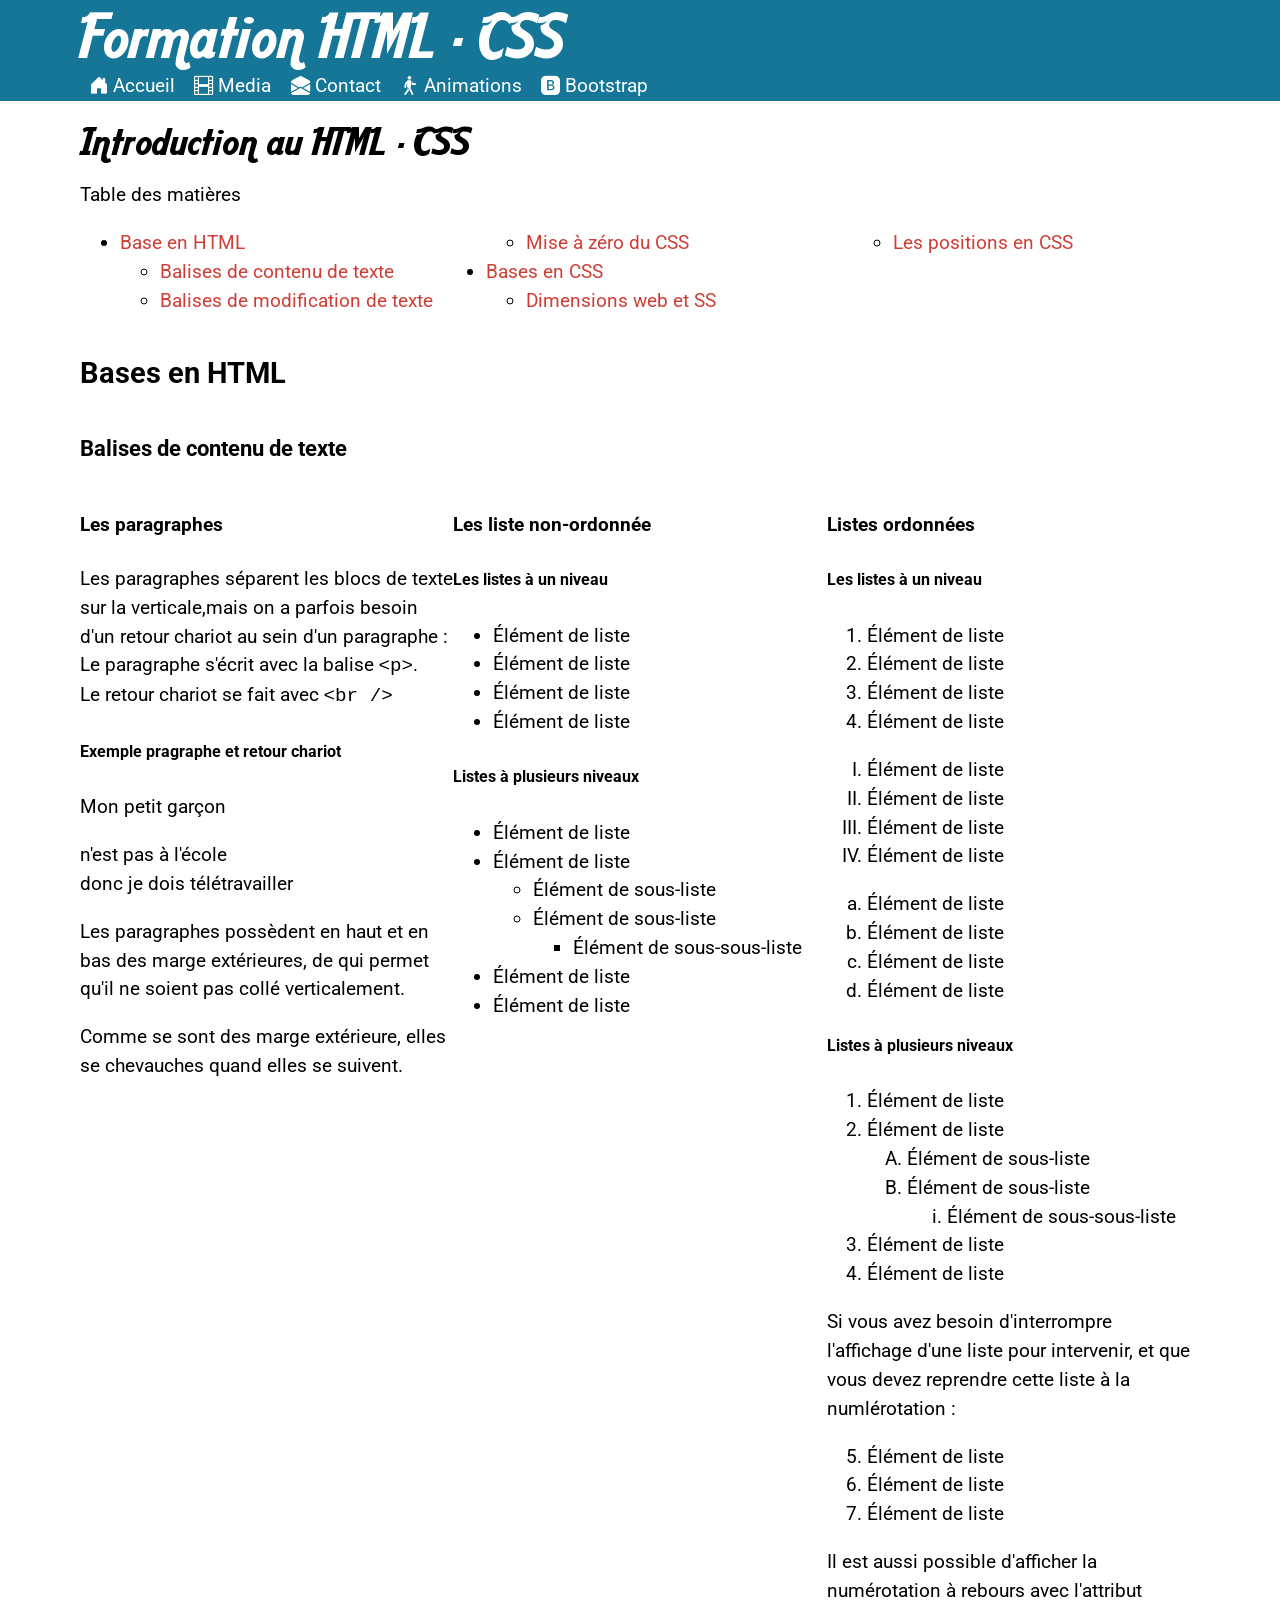
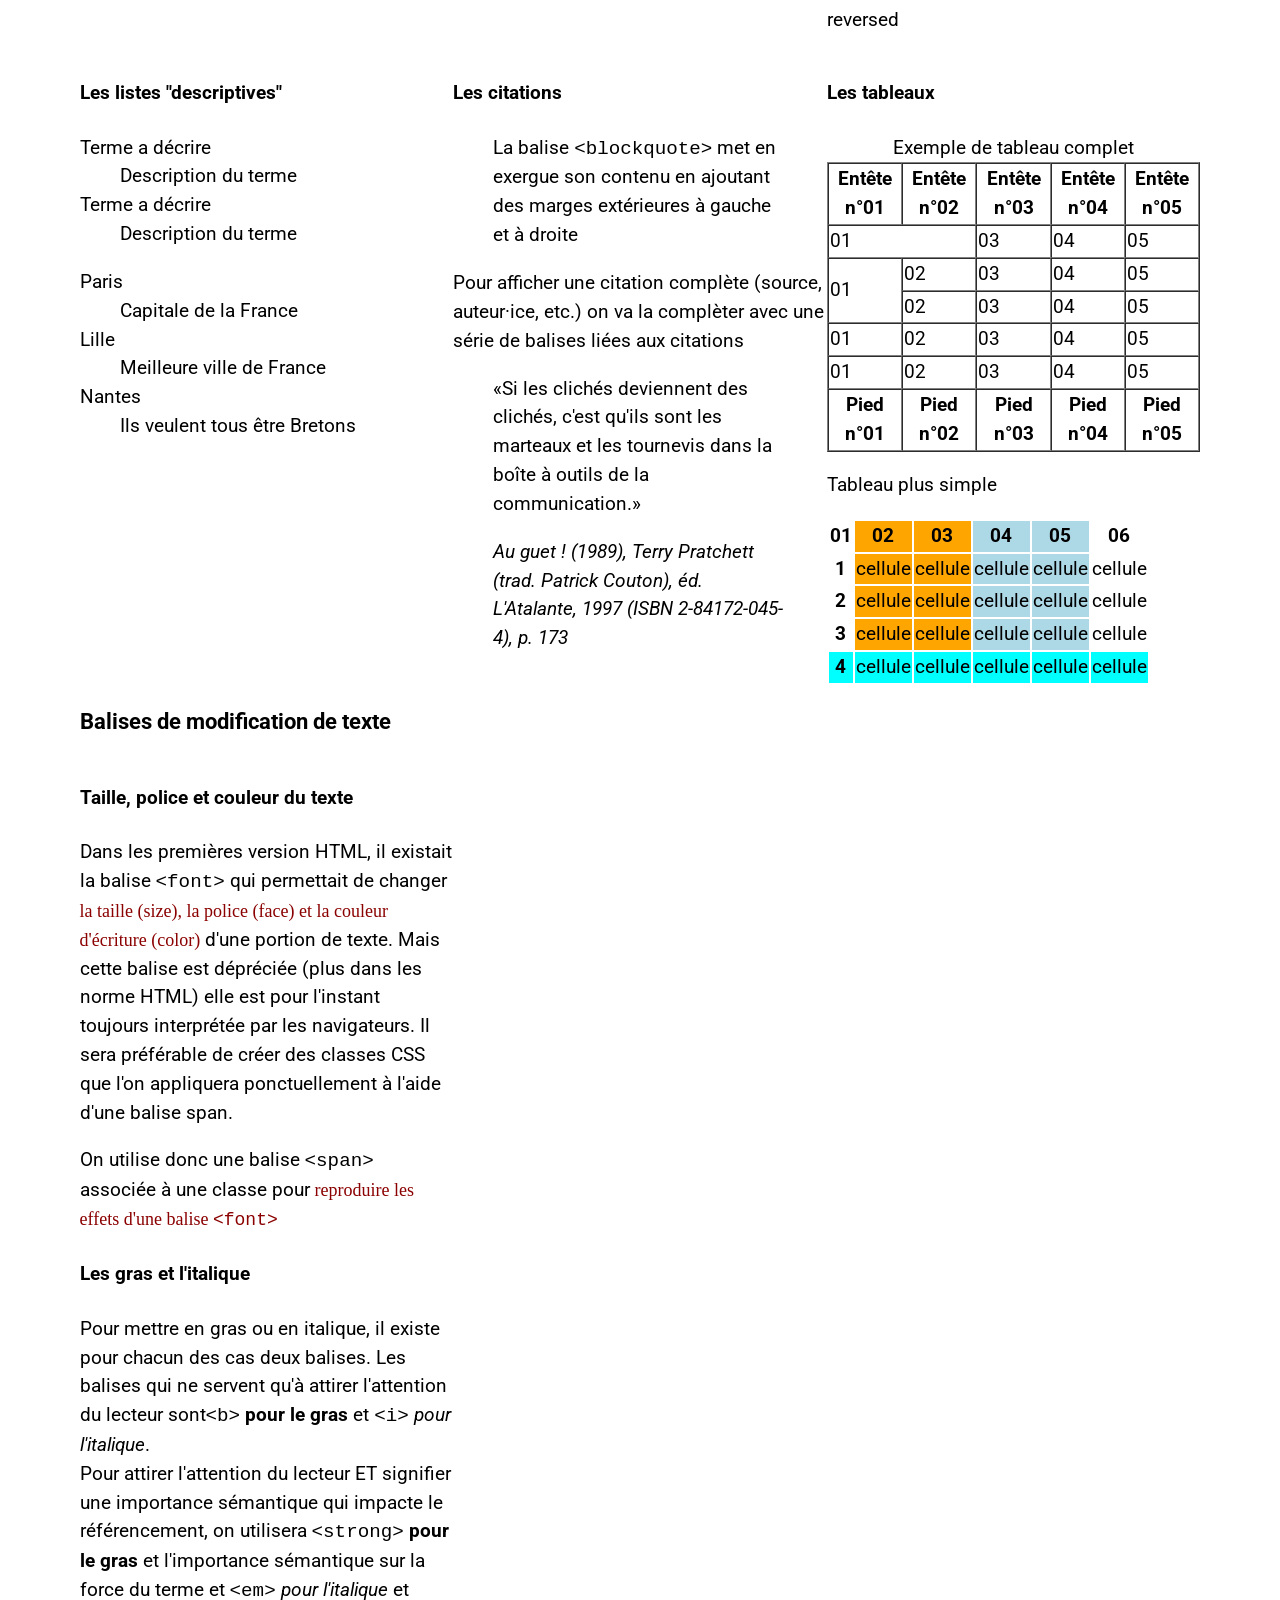
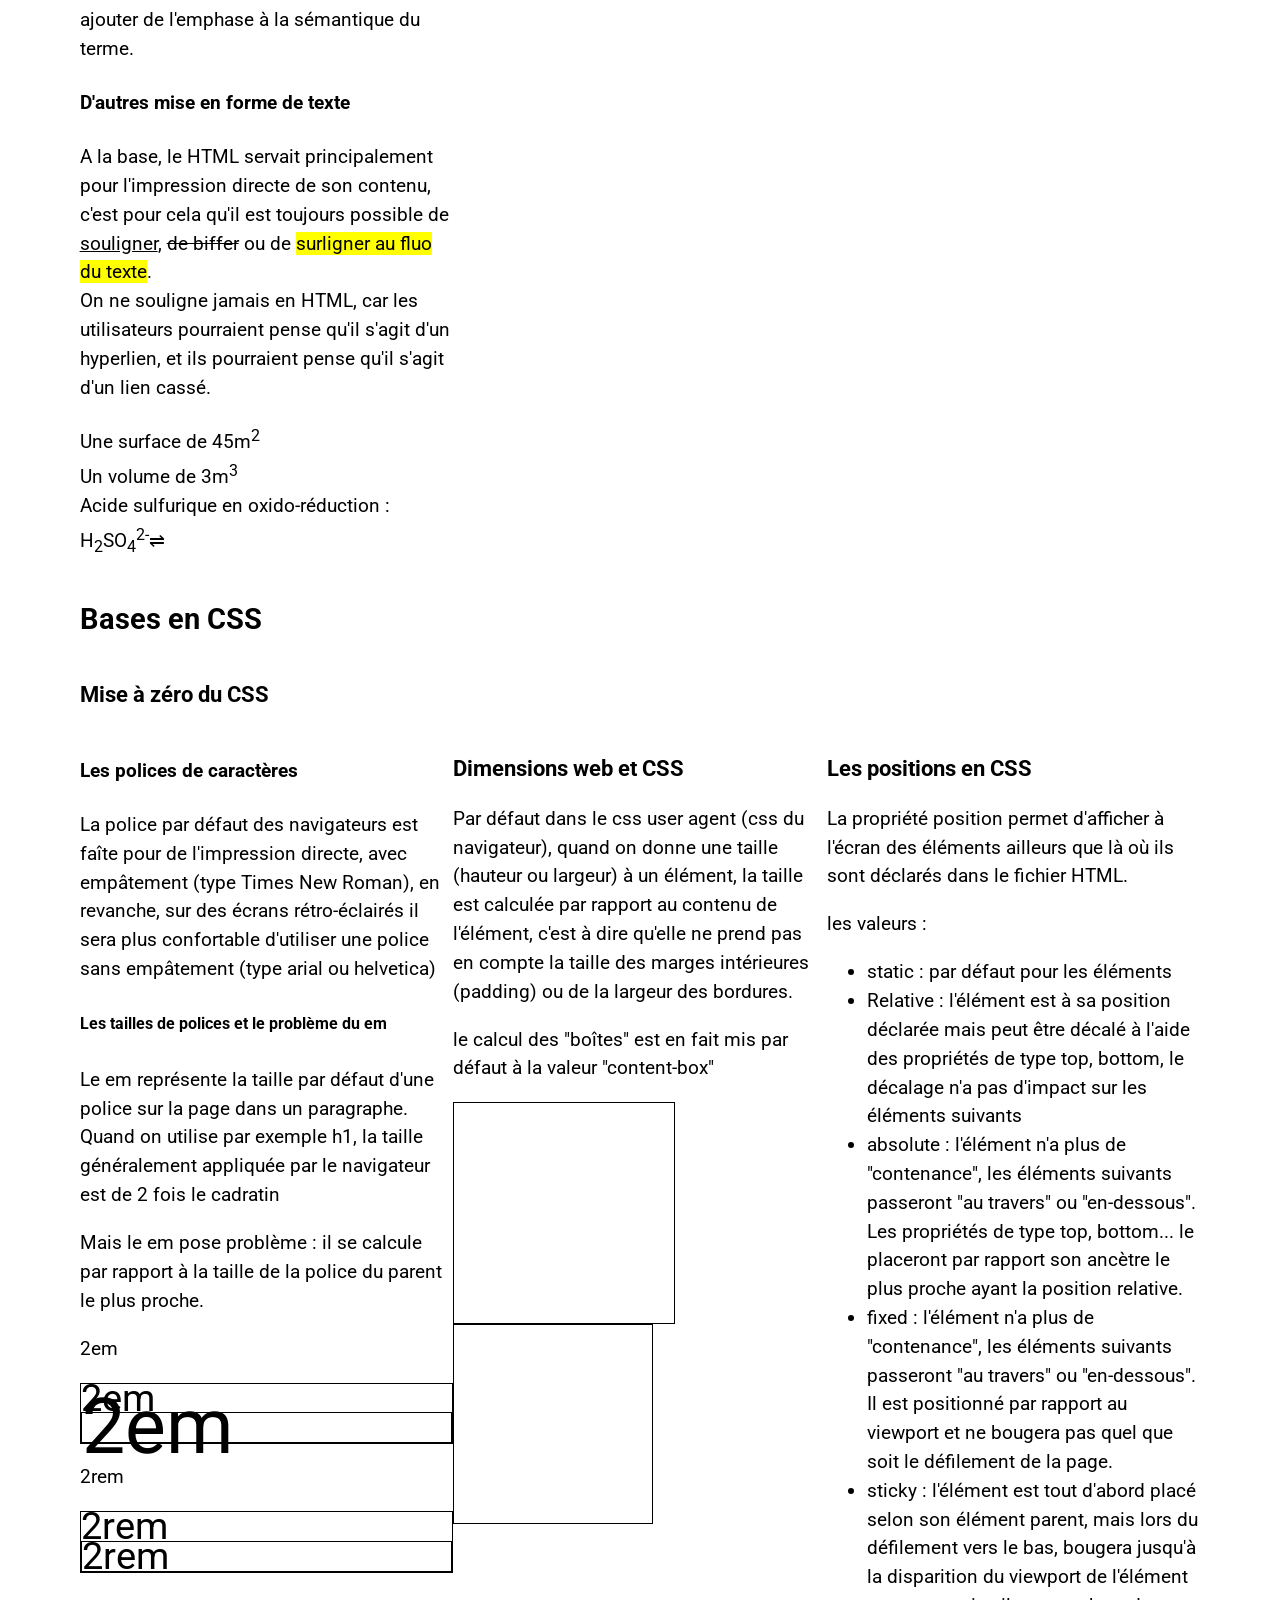
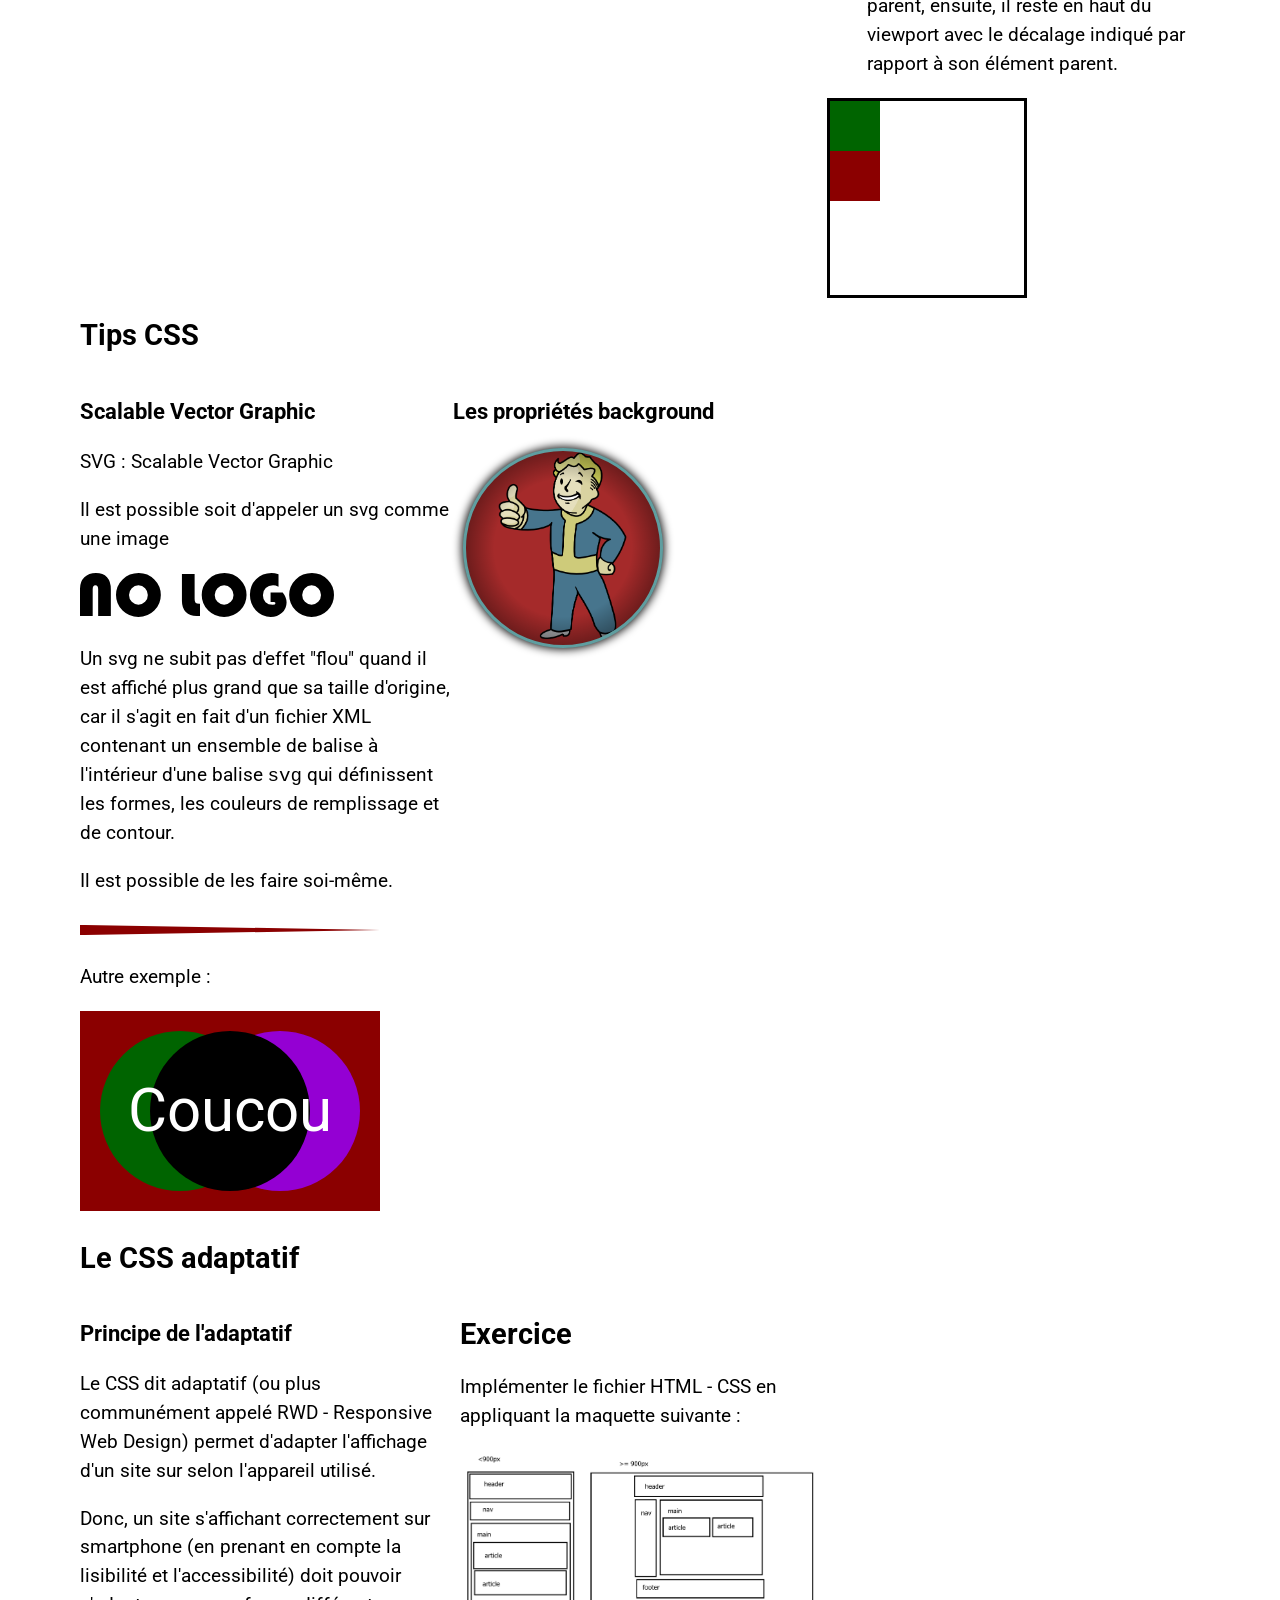
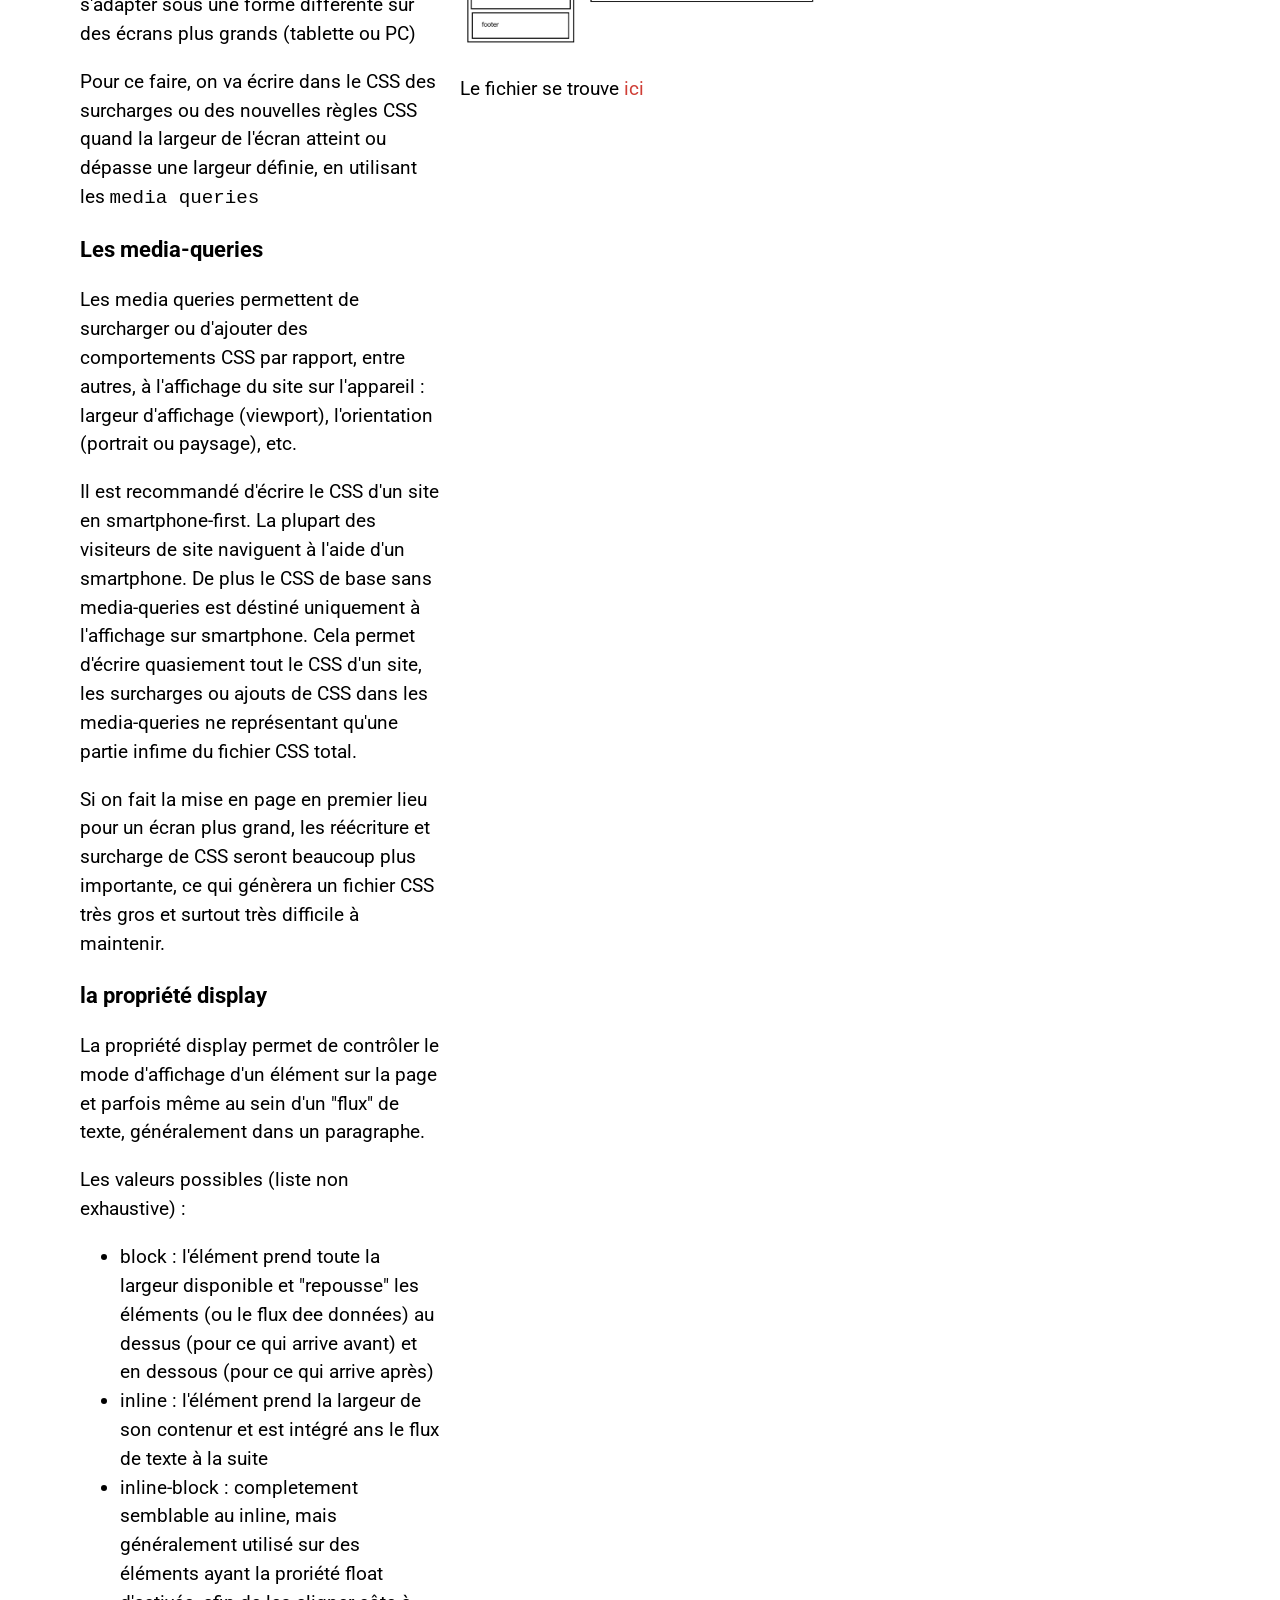
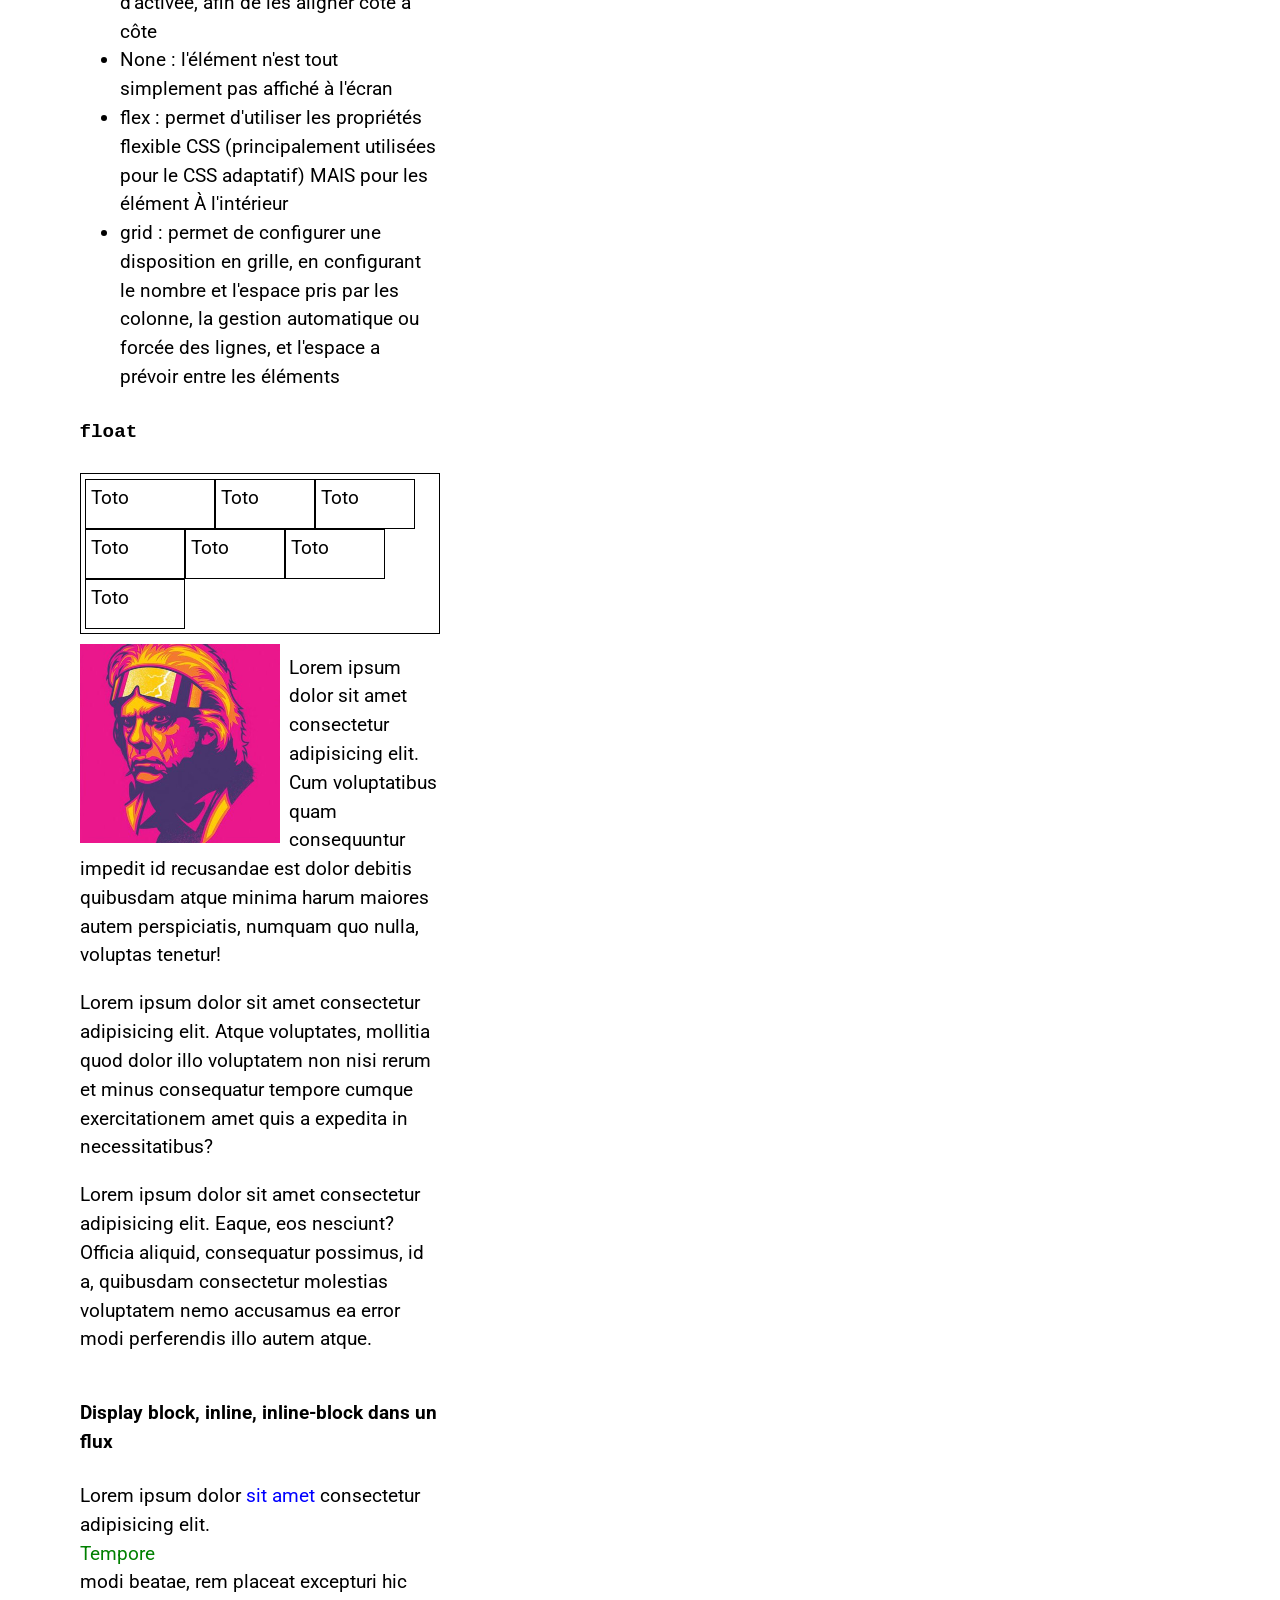
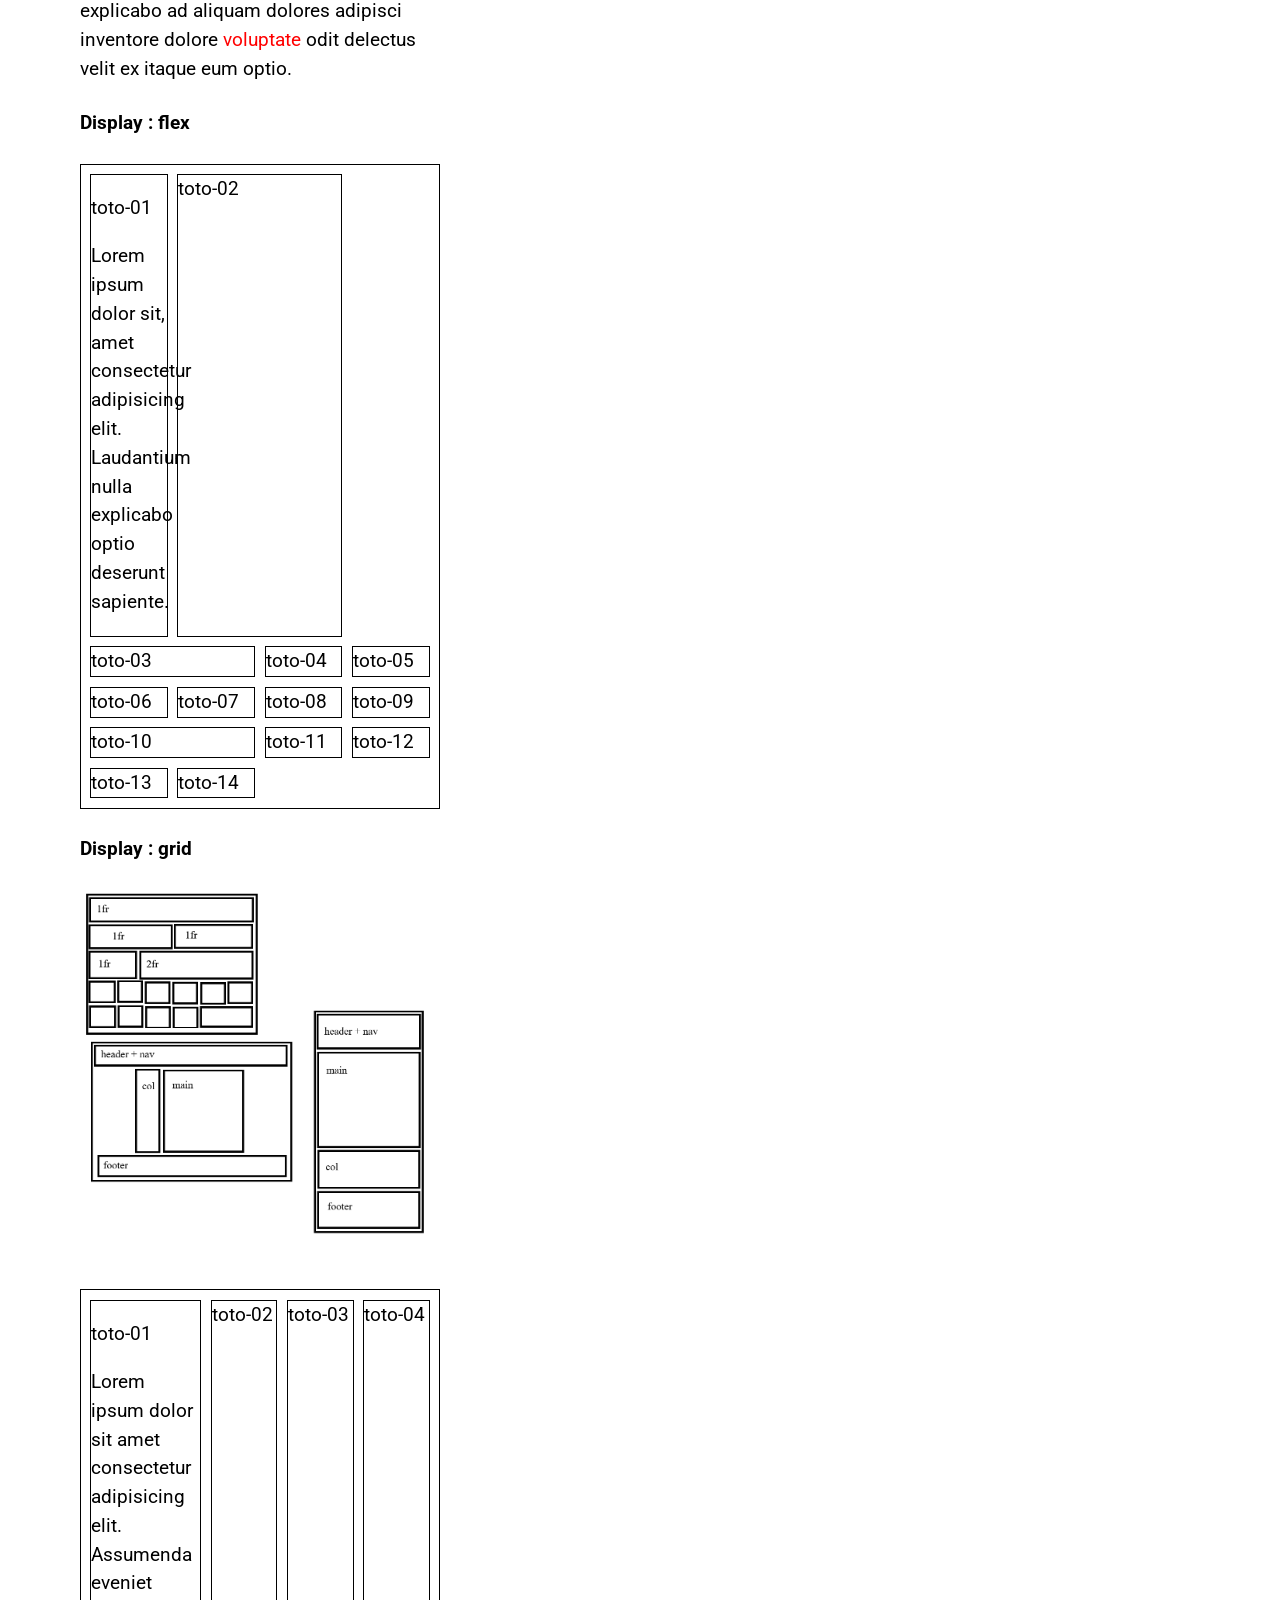
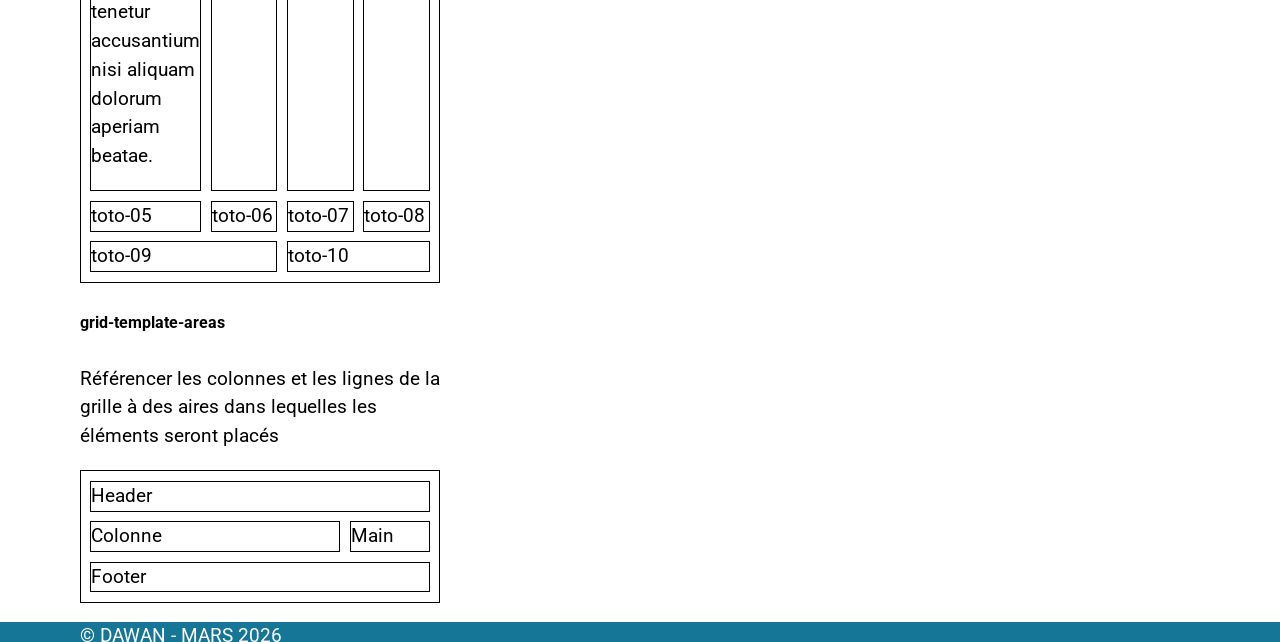
<file: index.html>
<!DOCTYPE html>
<html lang="fr">

<head>
    <meta charset="UTF-8" />
    <meta name="viewport" content="width=device-width, initial-scale=1.0" />
    <title>Introduction au HTML - CSS | Formation HTML - CSS</title>
    <link rel="stylesheet" href="./css/style.css" />
    <link rel="stylesheet" href="./css/bootstrap-icons.min.css" />
</head>

<body>
    <header role="banner">
        <div class="container">
            <span class="site-title">Formation HTML - CSS</span>
        </div>
    </header>
    <nav role="navigation">
        <div class="container">
            <ul>
                <li><a href="./" title="Introduction au HTML - CSS"><i class="bi bi-house-door-fill"></i> Accueil</a>
                </li>
                <li><a href="./media.html" title="Les media en HTML - CSS"><i class="bi bi-film"></i> Media</a></li>
                <li><a href="./contact.html" title="Les formulaires en HTML - CSS"><i
                            class="bi bi-envelope-open-fill"></i> Contact</a></li>
                <li><a href="./animations.html" title="Les animations HTML - CSS"><i class="bi bi-person-walking"></i>
                        Animations</a></li>
                <li><a href="./bootstrap.html" title="Le framework CSS Bootstrap"><i class="bi bi-bootstrap-fill"></i>
                        Bootstrap</a></li>
            </ul>
        </div>
    </nav>
    <main class="container">
        <header>
            <h1>Introduction au HTML - CSS</h1>
        </header>
        <aside>
            <p>
                <span>Table des matières</span>
            </p>
            <nav>
                <ul class="toc">
                    <li>
                        <a href="#bases-en-html">Base en HTML</a>
                        <ul>
                            <li><a href="#balises-de-contenu-de-texte">Balises de contenu de texte</a></li>
                            <li><a href="#balises-de-modification-de-texte">Balises de modification de texte</a></li>
                            <li><a href="#mise-a-zero-du-css">Mise à zéro du CSS</a></li>
                        </ul>
                    </li>
                    <li>
                        <a href="#bases-en-css">Bases en CSS</a>
                        <ul>
                            <li><a href="#dimensions-web-et-css">Dimensions web et SS</a></li>
                            <li><a href="#les-positions-en-css">Les positions en CSS</a></li>
                        </ul>
                    </li>
                </ul>
            </nav>
        </aside>
        <section>
            <header>
                <h2 id="bases-en-html">Bases en HTML</h2>
            </header>
            <section>
                <header>
                    <h3 id="balises-de-contenu-de-texte">Balises de contenu de texte</h3>
                </header>
                <article>
                    <h4>Les paragraphes</h4>
                    <p>
                        Les paragraphes séparent les blocs de texte sur la verticale,mais on a parfois besoin d'un
                        retour chariot au sein d'un paragraphe : <br />
                        Le paragraphe s'écrit avec la balise <code>&lt;p&gt;</code>. <br />
                        Le retour chariot se fait avec <code>&lt;br /&gt;</code>
                    </p>
                    <h5>Exemple pragraphe et retour chariot</h5>
                    <p>
                        Mon petit garçon
                    </p>
                    <p>
                        n'est pas à l'école<br /> donc je dois télétravailler
                    </p>
                    <p>
                        Les paragraphes possèdent en haut et en bas des marge extérieures, de qui permet qu'il ne soient
                        pas collé verticalement.
                    </p>
                    <p>
                        Comme se sont des marge extérieure, elles se chevauches quand elles se suivent.
                    </p>
                </article>
                <article>
                    <h4>Les liste non-ordonnée</h4>
                    <h5>Les listes à un niveau</h5>
                    <ul>
                        <li>Élément de liste</li>
                        <li>Élément de liste</li>
                        <li>Élément de liste</li>
                        <li>Élément de liste</li>
                    </ul>
                    <h5>Listes à plusieurs niveaux</h5>
                    <ul>
                        <li>Élément de liste</li>
                        <li>
                            Élément de liste
                            <ul>
                                <li>Élément de sous-liste</li>
                                <li>
                                    Élément de sous-liste
                                    <ul>
                                        <li>Élément de sous-sous-liste</li>
                                    </ul>
                                </li>
                            </ul>
                        </li>
                        <li>Élément de liste</li>
                        <li>Élément de liste</li>
                    </ul>
                </article>
                <article>
                    <h4>Listes ordonnées</h4>
                    <h5>Les listes à un niveau</h5>
                    <ol>
                        <li>Élément de liste</li>
                        <li>Élément de liste</li>
                        <li>Élément de liste</li>
                        <li>Élément de liste</li>
                    </ol>
                    <ol type="I">
                        <li>Élément de liste</li>
                        <li>Élément de liste</li>
                        <li>Élément de liste</li>
                        <li>Élément de liste</li>
                    </ol>
                    <ol type="a">
                        <li>Élément de liste</li>
                        <li>Élément de liste</li>
                        <li>Élément de liste</li>
                        <li>Élément de liste</li>
                    </ol>
                    <h5>Listes à plusieurs niveaux</h5>
                    <ol>
                        <li>Élément de liste</li>
                        <li>
                            Élément de liste
                            <ol type="A">
                                <li>Élément de sous-liste</li>
                                <li>
                                    Élément de sous-liste
                                    <ol type="i">
                                        <li>Élément de sous-sous-liste</li>
                                    </ol>
                                </li>
                            </ol>
                        </li>
                        <li>Élément de liste</li>
                        <li>Élément de liste</li>
                    </ol>
                    <p>
                        Si vous avez besoin d'interrompre l'affichage d'une liste pour intervenir, et que vous devez
                        reprendre cette liste à la numlérotation :
                    </p>
                    <ol start="5">
                        <li>Élément de liste</li>
                        <li>Élément de liste</li>
                        <li>Élément de liste</li>
                    </ol>
                    <p>
                        Il est aussi possible d'afficher la numérotation à rebours avec l'attribut reversed
                    </p>
                </article>
                <article>
                    <h4>Les listes "descriptives"</h4>
                    <dl>
                        <dt>Terme a décrire</dt>
                        <dd>Description du terme</dd>
                        <dt>Terme a décrire</dt>
                        <dd>Description du terme</dd>
                    </dl>
                    <dl>
                        <dt>Paris</dt>
                        <dd>Capitale de la France</dd>

                        <dt>Lille</dt>
                        <dd>Meilleure ville de France</dd>

                        <dt>Nantes</dt>
                        <dd>Ils veulent tous être Bretons</dd>

                    </dl>
                </article>
                <article>
                    <h4>Les citations</h4>
                    <blockquote>
                        <p>
                            La balise <code>&lt;blockquote&gt;</code> met en exergue son contenu en ajoutant des marges
                            extérieures à gauche et à droite
                        </p>
                    </blockquote>
                    <p>
                        Pour afficher une citation complète (source, auteur·ice, etc.) on va la complèter avec une série
                        de balises liées aux citations
                    </p>
                    <blockquote>
                        <p>
                            <q cite="https://fr.wikiquote.org/wiki/Terry_Pratchett#Au_guet_!,_1989">Si les clichés
                                deviennent des clichés, c'est qu'ils sont les marteaux et les tournevis dans la boîte à
                                outils de la communication.</q>
                        </p>
                        <p>
                            <cite>Au guet ! (1989), Terry Pratchett (trad. Patrick Couton), éd. L'Atalante, 1997 (ISBN
                                2-84172-045-4), p. 173</cite>
                        </p>
                    </blockquote>
                </article>
                <article>
                    <h4>Les tableaux</h4>
                    <table border="1" cellspacing="0">
                        <caption>Exemple de tableau complet</caption>
                        <thead>
                            <tr>
                                <th role="columnheader">Entête n°01</th>
                                <th role="columnheader">Entête n°02</th>
                                <th role="columnheader">Entête n°03</th>
                                <th role="columnheader">Entête n°04</th>
                                <th role="columnheader">Entête n°05</th>
                            </tr>
                        </thead>
                        <tbody>
                            <tr>
                                <td colspan="2">01</td>
                                <!-- <td>02</td> -->
                                <td>03</td>
                                <td>04</td>
                                <td>05</td>
                            </tr>
                            <tr>
                                <td rowspan="2">01</td>
                                <td>02</td>
                                <td>03</td>
                                <td>04</td>
                                <td>05</td>
                            </tr>
                            <tr>
                                <!--<td>01</td>-->
                                <td>02</td>
                                <td>03</td>
                                <td>04</td>
                                <td>05</td>
                            </tr>
                            <tr>
                                <td>01</td>
                                <td>02</td>
                                <td>03</td>
                                <td>04</td>
                                <td>05</td>
                            </tr>
                            <tr>
                                <td>01</td>
                                <td>02</td>
                                <td>03</td>
                                <td>04</td>
                                <td>05</td>
                            </tr>
                        </tbody>
                        <tfoot>
                            <tr>
                                <th role="columnheader">Pied n°01</th>
                                <th role="columnheader">Pied n°02</th>
                                <th role="columnheader">Pied n°03</th>
                                <th role="columnheader">Pied n°04</th>
                                <th role="columnheader">Pied n°05</th>
                            </tr>
                        </tfoot>
                    </table>
                    <p>
                        Tableau plus simple
                    </p>
                    <table>
                        <tr>
                            <th>01</th>
                            <th>02</th>
                            <th>03</th>
                            <th>04</th>
                            <th>05</th>
                            <th>06</th>
                        </tr>
                        <colgroup>
                            <col />
                            <col span="2" style="background-color: orange;" />
                            <col span="2" style="background-color: lightblue;" />
                        </colgroup>
                        <tr>
                            <th role="rowheader">1</th>
                            <td>cellule</td>
                            <td>cellule</td>
                            <td>cellule</td>
                            <td>cellule</td>
                            <td>cellule</td>
                        </tr>
                        <tr>
                            <th role="rowheader">2</th>
                            <td>cellule</td>
                            <td>cellule</td>
                            <td>cellule</td>
                            <td>cellule</td>
                            <td>cellule</td>
                        </tr>
                        <tr>
                            <th role="rowheader">3</th>
                            <td>cellule</td>
                            <td>cellule</td>
                            <td>cellule</td>
                            <td>cellule</td>
                            <td>cellule</td>
                        </tr>
                        <tr role="rowheader" style="background-color: aqua;">
                            <th>4</th>
                            <td>cellule</td>
                            <td>cellule</td>
                            <td>cellule</td>
                            <td>cellule</td>
                            <td>cellule</td>
                        </tr>
                    </table>
                </article>
            </section>
            <section>
                <header>
                    <h3 id="balises-de-modification-de-texte">Balises de modification de texte</h3>
                </header>
                <article>
                    <h4>Taille, police et couleur du texte</h4>
                    <p>
                        Dans les premières version HTML, il existait la balise <code>&lt;font&gt;</code> qui permettait
                        de changer <font size="4" face="Impact" color="darkred">la taille (size), la police (face) et la
                            couleur d'écriture (color)</font> d'une portion de texte. Mais cette balise est dépréciée
                        (plus dans les norme HTML) elle est pour l'instant toujours interprétée par les navigateurs. Il
                        sera préférable de créer des classes CSS que l'on appliquera ponctuellement à l'aide d'une
                        balise span.
                    </p>
                    <style>
                        .danger {
                            font-size: 18px;
                            font-family: Impact;
                            color: darkred;
                        }
                    </style>
                    <p>
                        On utilise donc une balise <code>&lt;span&gt;</code> associée à une classe pour <span
                            class="danger">reproduire les effets d'une balise <code>&lt;font&gt;</code></span>
                    </p>
                    <h4>Les gras et l'italique</h4>
                    <p>
                        Pour mettre en gras ou en italique, il existe pour chacun des cas deux balises. Les balises qui
                        ne
                        servent qu'à attirer l'attention du lecteur sont<code>&lt;b&gt;</code> <b>pour le gras</b> et
                        <code>&lt;i&gt;</code>
                        <i>pour
                            l'italique</i>.<br />
                        Pour attirer l'attention du lecteur ET signifier une importance sémantique qui impacte le
                        référencement, on utilisera <code>&lt;strong&gt;</code> <strong>pour le gras</strong> et
                        l'importance
                        sémantique
                        sur la force du terme et <code>&lt;em&gt;</code> <em>pour l'italique</em> et ajouter de
                        l'emphase à la sémantique du terme.
                    </p>
                    <h4>D'autres mise en forme de texte</h4>
                    <p>
                        A la base, le HTML servait principalement pour l'impression directe de son contenu, c'est pour
                        cela qu'il est toujours possible de <u>souligner</u>, <s>de biffer</s> ou de <mark>surligner au
                            fluo du texte</mark>.<br />
                        On ne souligne jamais en HTML, car les utilisateurs pourraient pense qu'il s'agit d'un
                        hyperlien, et ils pourraient pense qu'il s'agit d'un lien cassé.
                    </p>
                    <p>
                        Une surface de 45m<sup>2</sup><br />
                        Un volume de 3m<sup>3</sup><br />
                        Acide sulfurique en oxido-réduction : H<sub>2</sub>SO<sub>4</sub><sup>2-</sup>&#x21CC;
                    </p>
                </article>
            </section>
        </section>
        <section>
            <header>
                <h2 id="bases-en-css">Bases en CSS</h2>
            </header>
            <section>
                <header>
                    <h3 id="mise-a-zero-du-css">Mise à zéro du CSS</h3>
                </header>
                <article>
                    <h4>Les polices de caractères</h4>
                    <p>
                        La police par défaut des navigateurs est faîte pour de l'impression directe, avec empâtement
                        (type Times New Roman), en revanche, sur des écrans rétro-éclairés il sera plus confortable
                        d'utiliser une police sans empâtement (type arial ou helvetica)
                    </p>
                    <h5>Les tailles de polices et le problème du em</h5>
                    <p>
                        Le em représente la taille par défaut d'une police sur la page dans un paragraphe.<br />
                        Quand on utilise par exemple h1, la taille généralement appliquée par le navigateur est de 2
                        fois le cadratin
                    </p>
                    <p>
                        Mais le em pose problème : il se calcule par rapport à la taille de la police du parent le plus
                        proche.
                    </p>
                    <p>
                        2em
                    </p>
                    <div style="font-size: 2em; border: 1px solid black;">
                        2em
                        <div style="font-size: 2em; border: 1px solid black;">
                            2em
                        </div>
                    </div>
                    <p>
                        2rem
                    </p>
                    <div style="font-size: 2rem; border: 1px solid black;">
                        2rem
                        <div style="font-size: 2rem; border: 1px solid black;">
                            2rem
                        </div>
                    </div>
                </article>
                <article>
                    <h3 id="dimensions-web-et-css">Dimensions web et CSS</h3>
                    <p>
                        Par défaut dans le css user agent (css du navigateur), quand on donne une taille (hauteur ou
                        largeur) à un élément, la taille est calculée par rapport au contenu de l'élément, c'est à dire
                        qu'elle ne prend pas en compte la taille des marges intérieures (padding) ou de la largeur des
                        bordures.
                    </p>
                    <p>
                        le calcul des "boîtes" est en fait mis par défaut à la valeur "content-box"
                    </p>
                    <div
                        style="box-sizing: content-box;width: 200px;height: 200px;border: 1px solid black;padding: 10px;">
                    </div>
                    <div
                        style="box-sizing: border-box;width: 200px;height: 200px;border: 1px solid black; padding: 10px;">
                    </div>
                </article>
                <article>
                    <h3 id="les-positions-en-css">Les positions en CSS</h3>
                    <p>
                        La propriété position permet d'afficher à l'écran des éléments ailleurs que là où ils sont
                        déclarés
                        dans le fichier HTML.
                    </p>
                    <p>
                        les valeurs :
                    </p>
                    <ul>
                        <li>
                            static : par défaut pour les éléments
                        </li>
                        <li>
                            Relative : l'élément est à sa position déclarée mais peut être décalé à l'aide des
                            propriétés de
                            type top, bottom, le décalage n'a pas d'impact sur les éléments suivants
                        </li>
                        <li>
                            absolute : l'élément n'a plus de "contenance", les éléments suivants passeront "au travers"
                            ou
                            "en-dessous". Les propriétés de type top, bottom... le placeront par rapport son ancètre le
                            plus
                            proche ayant la position relative.
                        </li>
                        <li>
                            fixed : l'élément n'a plus de "contenance", les éléments suivants passeront "au travers" ou
                            "en-dessous". Il est positionné par rapport au viewport et ne bougera pas quel que soit le
                            défilement de la page.
                        </li>
                        <li>
                            sticky : l'élément est tout d'abord placé selon son élément parent, mais lors du défilement
                            vers le bas, bougera jusqu'à la disparition du viewport de l'élément parent, ensuite, il
                            reste
                            en haut du viewport avec le décalage indiqué par rapport à son élément parent.
                        </li>
                    </ul>
                    <style>
                        /* 
                        On écrit le CSS en essayant d'appliquer le D.R.Y.
                        Don't Repeat Yourself
                        */
                        .exemple-position {
                            width: 200px;
                            height: 200px;
                            border-width: 3px;
                            border-style: solid;
                            border-color: black;
                        }

                        .carre-ex {
                            width: 50px;
                            height: 50px;
                        }

                        .carre-vert {
                            /* les positionnements top, left, right ou bottom ne fonctionnent que si l'élément a une position absolute, sticky, relative ou fixed */
                            top: 10px;
                            left: 10px;
                            background-color: darkgreen;
                        }

                        .carre-rouge {
                            background-color: darkred;
                        }
                    </style>
                    <div class="exemple-position">
                        <div class="carre-ex carre-vert"></div>
                        <div class="carre-ex carre-rouge"></div>
                    </div>
                </article>
            </section>
        </section>
        <section>
            <header>
                <h2 id="tips-css">Tips CSS</h2>
            </header>
            <section>
                <article>
                    <h3 id="svg">Scalable Vector Graphic</h3>
                    <p>
                        SVG : Scalable Vector Graphic
                    </p>
                    <p>
                        Il est possible soit d'appeler un svg comme une image
                    </p>
                    <img src="./images/no-logo-2.svg" />
                    <p>
                        Un svg ne subit pas d'effet "flou" quand il est affiché plus grand que sa taille d'origine, car
                        il
                        s'agit en fait d'un fichier XML contenant un ensemble de balise à l'intérieur d'une balise
                        <code>svg</code> qui définissent les formes, les couleurs de remplissage et de contour.
                    </p>
                    <p>
                        Il est possible de les faire soi-même.
                    </p>
                    <svg width="100%" height="10">
                        <polyline points="0,0 5,0 300,5 5,10 0,10" style="stroke: transparent; fill: darkred;">
                        </polyline>
                    </svg>
                    <p>
                        Autre exemple :
                    </p>
                    <svg width="300" height="200">
                        <rect width="100%" height="100%" fill="darkred" />
                        <circle cx="100" cy="100" r="80" fill="darkgreen" />
                        <circle cx="200" cy="100" r="80" fill="darkviolet" />
                        <circle cx="150" cy="100" r="80" fill="black" />
                        <text x="150" font-size="60px" y="120" text-anchor="middle" fill="white">Coucou</text>
                    </svg>
                </article>
                <article>
                    <h3 id="les-proprietes-du-beckground">Les propriétés background</h3>
                    <div class="badge">

                    </div>
                </article>
            </section>
        </section>
        <section>
            <header>
                <h2 id="web-adaptatif">Le CSS adaptatif</h2>
            </header>
            <article>
                <h3>Principe de l'adaptatif</h3>
                <p>
                    Le CSS dit adaptatif (ou plus communément appelé RWD - Responsive Web Design) permet d'adapter
                    l'affichage d'un site sur selon l'appareil utilisé.
                </p>
                <p>
                    Donc, un site s'affichant correctement sur smartphone (en prenant en compte la lisibilité et
                    l'accessibilité) doit pouvoir s'adapter sous une forme différente sur des écrans plus grands
                    (tablette ou PC)
                </p>
                <p>
                    Pour ce faire, on va écrire dans le CSS des surcharges ou des nouvelles règles CSS quand la largeur
                    de l'écran atteint ou dépasse une largeur définie, en utilisant les <code>media queries</code>
                </p>
                <h3>Les media-queries</h3>
                <p>
                    Les media queries permettent de surcharger ou d'ajouter des comportements CSS par rapport, entre
                    autres, à l'affichage du site sur l'appareil : largeur d'affichage (viewport), l'orientation
                    (portrait ou paysage), etc.
                </p>
                <p>
                    Il est recommandé d'écrire le CSS d'un site en smartphone-first. La plupart des visiteurs de site
                    naviguent à l'aide d'un smartphone. De plus le CSS de base sans media-queries est déstiné uniquement
                    à l'affichage sur smartphone. Cela permet d'écrire quasiement tout le CSS d'un site, les surcharges
                    ou ajouts de CSS dans les media-queries ne représentant qu'une partie infime du fichier CSS total.
                </p>
                <p>
                    Si on fait la mise en page en premier lieu pour un écran plus grand, les réécriture et surcharge de
                    CSS seront beaucoup plus importante, ce qui génèrera un fichier CSS très gros et surtout très
                    difficile à maintenir.
                </p>
                <h3>la propriété display</h3>
                <p>
                    La propriété display permet de contrôler le mode d'affichage d'un élément sur la page et parfois
                    même au sein d'un "flux" de texte, généralement dans un paragraphe.
                </p>
                <p>
                    Les valeurs possibles (liste non exhaustive) :
                </p>
                <ul>
                    <li>block : l'élément prend toute la largeur disponible et "repousse" les éléments (ou le flux dee
                        données) au dessus (pour ce qui arrive avant) et en dessous (pour ce qui arrive après)</li>
                    <li>inline : l'élément prend la largeur de son contenur et est intégré ans le flux de texte à la
                        suite</li>
                    <li>inline-block : completement semblable au inline, mais généralement utilisé sur des éléments
                        ayant la proriété float d'activée, afin de les aligner côte à côte</li>
                    <li>None : l'élément n'est tout simplement pas affiché à l'écran</li>
                    <li>flex : permet d'utiliser les propriétés flexible CSS (principalement utilisées pour le CSS
                        adaptatif) MAIS pour les élément &Agrave; l'intérieur</li>
                    <li>grid : permet de configurer une disposition en grille, en configurant le nombre et l'espace pris
                        par les colonne, la gestion automatique ou forcée des lignes, et l'espace a prévoir entre les
                        éléments</li>
                </ul>
                <h4><code>float</code></h4>
                <div style="border: 1px solid black;padding: 0.25rem;">
                    <div
                        style="border: 1px solid black; padding: 0.25rem;width: 130px;float: left; height: 50px;">
                        Toto</div>
                    <div
                        style="border: 1px solid black; padding: 0.25rem;width: 100px;float: left; height: 50px;">
                        Toto</div>
                    <div
                        style="border: 1px solid black; padding: 0.25rem;width: 100px;float: left; height: 50px;">
                        Toto</div>
                    <div
                        style="border: 1px solid black; padding: 0.25rem;width: 100px;float: left; height: 50px;">
                        Toto</div>
                    <div
                        style="border: 1px solid black; padding: 0.25rem;width: 100px;float: left; height: 50px;">
                        Toto</div>
                    <div
                        style="border: 1px solid black; padding: 0.25rem;width: 100px;float: left; height: 50px;">
                        Toto</div>
                    <div
                        style="border: 1px solid black; padding: 0.25rem;width: 100px;float: left; height: 50px;">
                        Toto</div>
                    <div style="clear: both;"></div>
                </div>
                <img src="./images/doc-signal-200w.png" style="float: left;margin: 0.5rem 0.5rem 0.5rem 0;" />
                <p>
                    Lorem ipsum dolor sit amet consectetur adipisicing elit. Cum voluptatibus quam consequuntur impedit
                    id recusandae est dolor debitis quibusdam atque minima harum maiores autem perspiciatis, numquam quo
                    nulla, voluptas tenetur!
                </p>
                <p>
                    Lorem ipsum dolor sit amet consectetur adipisicing elit. Atque voluptates, mollitia quod dolor illo
                    voluptatem non nisi rerum et minus consequatur tempore cumque exercitationem amet quis a expedita in
                    necessitatibus?
                </p>
                <p>
                    Lorem ipsum dolor sit amet consectetur adipisicing elit. Eaque, eos nesciunt? Officia aliquid,
                    consequatur possimus, id a, quibusdam consectetur molestias voluptatem nemo accusamus ea error modi
                    perferendis illo autem atque.
                </p>
                <div style="clear: both;"></div>
                <h4>Display block, inline, inline-block dans un flux</h4>
                <p>
                    Lorem ipsum dolor <span style="display: inline;color: blue;" title="display: inline">sit amet</span>
                    consectetur adipisicing elit. <span style="display: block;color: green;"
                        title="display: block">Tempore</span> modi beatae, rem placeat excepturi hic explicabo ad
                    aliquam dolores adipisci inventore dolore <span style="display: inline-block;color: red;"
                        title="display: inline-block">voluptate</span> odit delectus velit ex itaque eum optio.
                </p>
                <h4>Display : flex</h4>
                <style>
                    /* phone */
                    .exemple-display-flex,
                    .div-flex {
                        border: 1px solid black;
                    }

                    .exemple-display-flex {
                        display: flex;
                        flex-wrap: wrap;
                        justify-content: flex-start;
                        --gap-display-flex: 0.5rem;
                        padding-bottom: var(--gap-display-flex);
                        padding-left: var(--gap-display-flex);
                    }

                    .div-flex {
                        width: 100%;
                        margin-top: var(--gap-display-flex);
                        margin-right: var(--gap-display-flex);
                    }

                    @media screen and (min-width: 500px) {

                        /* small */
                        .div-flex {
                            width: calc(50% - var(--gap-display-flex));
                        }
                    }

                    @media screen and (min-width: 900px) {

                        /* md */
                        .div-flex {
                            width: calc((100% / 3) - var(--gap-display-flex));
                        }

                        .flex-col-md-2 {
                            width: calc(((100% / 3) * 2) - var(--gap-display-flex));
                        }
                    }

                    @media screen and (min-width: 1100px) {

                        /* lg */
                        .div-flex {
                            width: calc((100% / 4) - var(--gap-display-flex));
                        }

                        .flex-col-md-2,
                        .flex-col-lg-2 {
                            width: calc(((100% / 4) * 2) - var(--gap-display-flex));
                        }
                    }
                </style>
                <div class="exemple-display-flex">
                    <div class="div-flex">
                        <p>
                            toto-01
                        </p>
                        <p>
                            Lorem ipsum dolor sit, amet consectetur adipisicing elit. Laudantium nulla explicabo optio
                            deserunt sapiente.
                        </p>
                    </div>
                    <div class="div-flex flex-col-md-2">toto-02</div>
                    <div class="div-flex flex-col-md-2">toto-03</div>
                    <div class="div-flex">toto-04</div>
                    <div class="div-flex">toto-05</div>
                    <div class="div-flex">toto-06</div>
                    <div class="div-flex">toto-07</div>
                    <div class="div-flex">toto-08</div>
                    <div class="div-flex">toto-09</div>
                    <div class="div-flex flex-col-lg-2">toto-10</div>
                    <div class="div-flex">toto-11</div>
                    <div class="div-flex">toto-12</div>
                    <div class="div-flex">toto-13</div>
                    <div class="div-flex">toto-14</div>
                </div>
                <h4>Display : grid</h4>
                <img class="img-fluid" src="./support/005-grille-ligne-colonnes-aires.png" />
                <style>
                    .exemple-display-grid,
                    .div-grid {
                        border: 1px solid black;
                    }

                    .exemple-display-grid {
                        display: grid;
                        gap: 0.5rem;
                        padding: 0.5rem;
                        grid-template-columns: 1fr;
                    }

                    @media screen and (min-width: 500px) {

                        /* small */
                        .exemple-display-grid {
                            grid-template-columns: 1fr 1fr;
                        }

                        .grid-col-sm-2 {
                            grid-column: span 2;
                        }
                    }

                    @media screen and (min-width: 900px) {

                        /* md */
                        .exemple-display-grid {
                            grid-template-columns: 1fr 1fr 1fr;
                        }

                        .grid-col-md-2 {
                            grid-column: span 2;
                        }

                        .grid-col-md-3 {
                            grid-column: span 3;
                        }
                    }

                    @media screen and (min-width: 1100px) {

                        /* lg */
                        .exemple-display-grid {
                            grid-template-columns: 1fr 1fr 1fr 1fr;
                        }

                        .grid-col-lg-2 {
                            grid-column: span 2;
                        }

                        .grid-col-lg-3 {
                            grid-column: span 3;
                        }

                        .grid-col-lg-4 {
                            grid-column: span 4;
                        }
                    }
                </style>
                <div class="exemple-display-grid">
                    <div class="div-grid">
                        <p>
                            toto-01
                        </p>
                        <p>
                            Lorem ipsum dolor sit amet consectetur adipisicing elit. Assumenda eveniet tenetur
                            accusantium nisi aliquam dolorum aperiam beatae.
                        </p>
                    </div>
                    <div class="div-grid">toto-02</div>
                    <div class="div-grid">toto-03</div>
                    <div class="div-grid">toto-04</div>
                    <div class="div-grid">toto-05</div>
                    <div class="div-grid">toto-06</div>
                    <div class="div-grid">toto-07</div>
                    <div class="div-grid">toto-08</div>
                    <div class="div-grid grid-col-lg-2">toto-09</div>
                    <div class="div-grid grid-col-md-3 grid-col-lg-2">toto-10</div>
                </div>
                <h5>grid-template-areas</h5>
                <p>
                    Référencer les colonnes et les lignes de la grille à des aires dans lequelles les éléments seront
                    placés
                </p>
                <style>
                    .exemple-areas,
                    .exemple-areas>* {
                        border: 1px solid black;
                    }

                    .exemple-areas {
                        display: grid;
                        grid-template-columns: 250px auto;
                        grid-template-areas:
                            'header-areas header-areas'
                            'main-areas main-areas'
                            'col-areas col-areas'
                            'footer-areas footer-areas'
                        ;
                        margin-bottom: 1rem;
                        row-gap: 0.5rem;
                        column-gap: 0.5rem;
                        padding: 0.5rem;
                    }

                    .header-areas {
                        grid-area: header-areas;
                    }

                    .main-areas {
                        grid-area: main-areas;
                    }

                    .col-areas {
                        grid-area: col-areas;
                    }

                    .footer-areas {
                        grid-area: footer-areas;
                    }

                    @media screen and (min-width: 1000px) {
                        .exemple-areas {
                            grid-template-areas:
                                'header-areas header-areas'
                                'col-areas main-areas'
                                'footer-areas footer-areas'
                            ;
                        }
                    }
                </style>
                <div class="exemple-areas">
                    <div class="header-areas">Header</div>
                    <div class="main-areas">Main</div>
                    <div class="col-areas">Colonne</div>
                    <div class="footer-areas">Footer</div>
                </div>
            </article>
            <article>
                <h2>Exercice</h2>
                <p>
                    Implémenter le fichier HTML - CSS en appliquant la maquette suivante : 
                </p>
                <img src="./support/011-exo-2.png" class="img-fluid" />
                <p>
                    Le fichier se trouve <a href="./emailing.html" target="_blank">ici</a>
                </p>
            </article>
        </section>
    </main>
    <footer>
        <div class="container">&copy; DAWAN - MARS 2026</div>
    </footer>
</body>

</html>
</file>
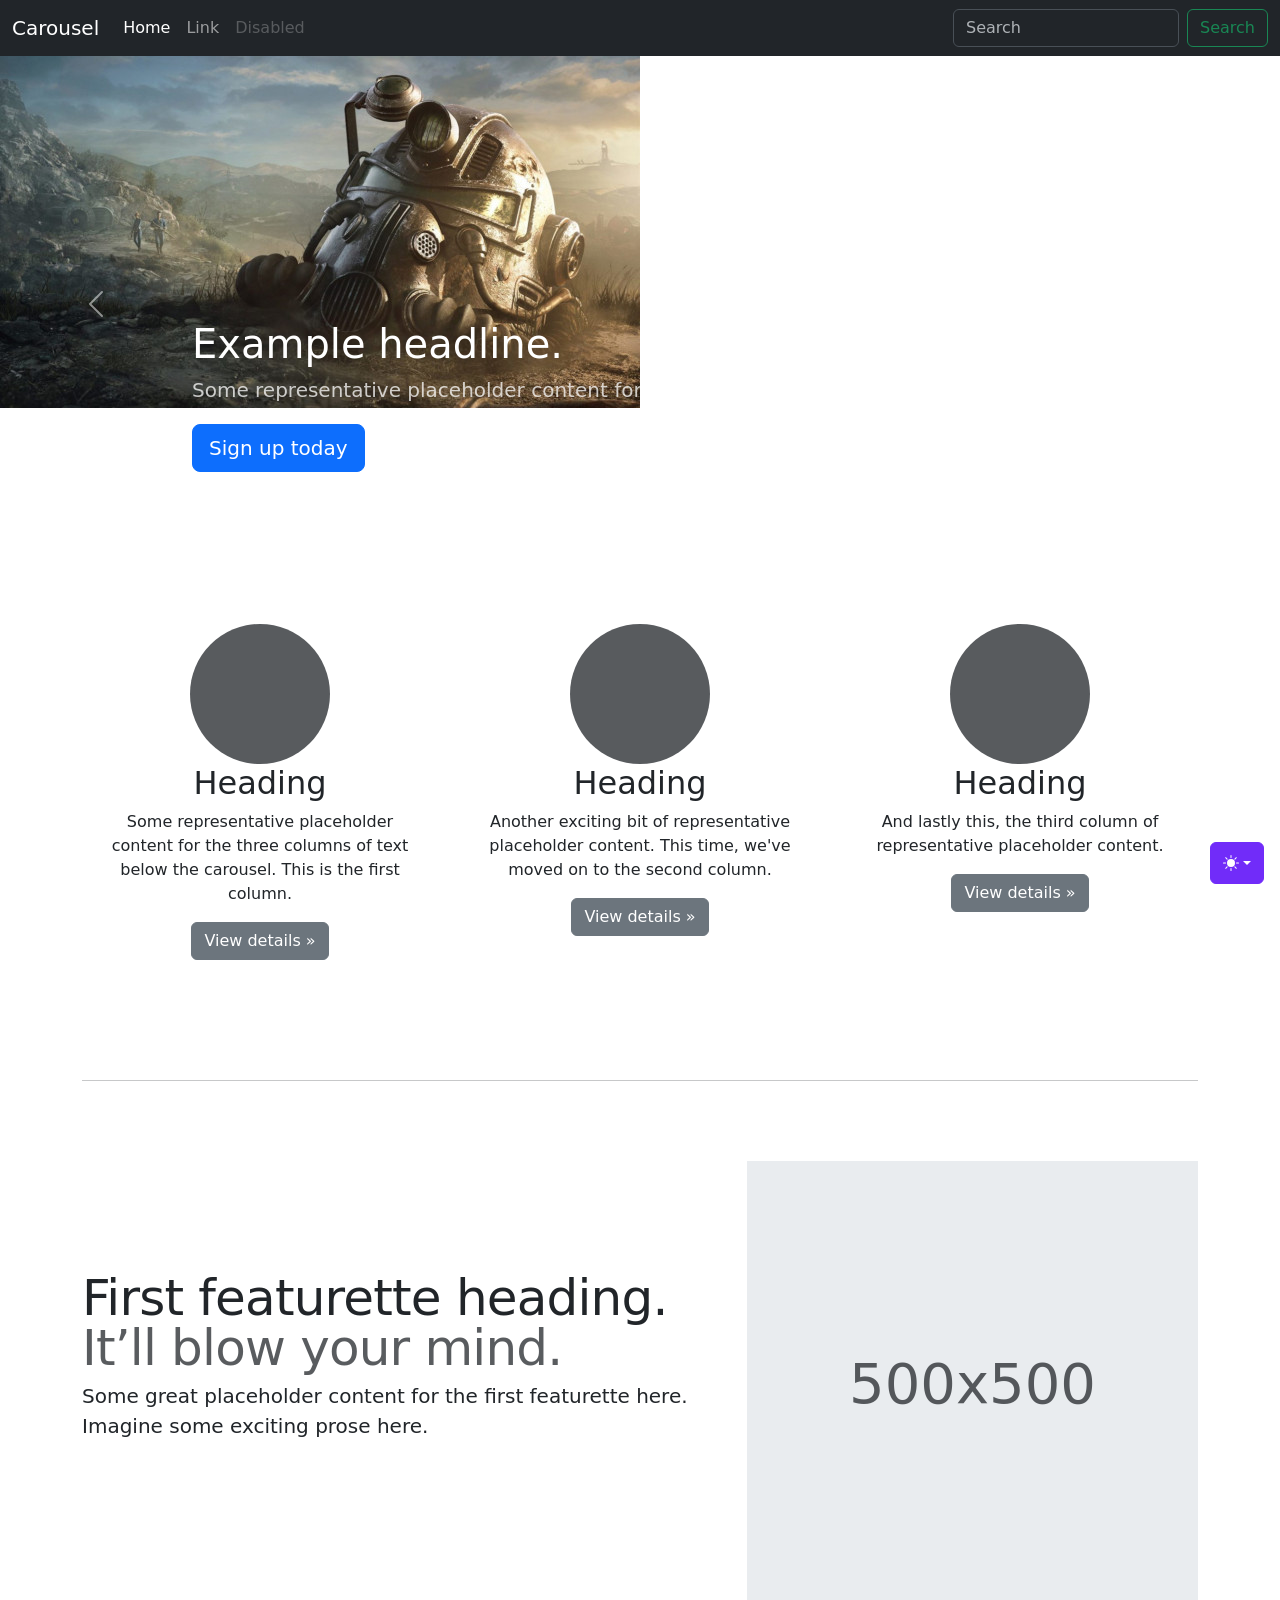
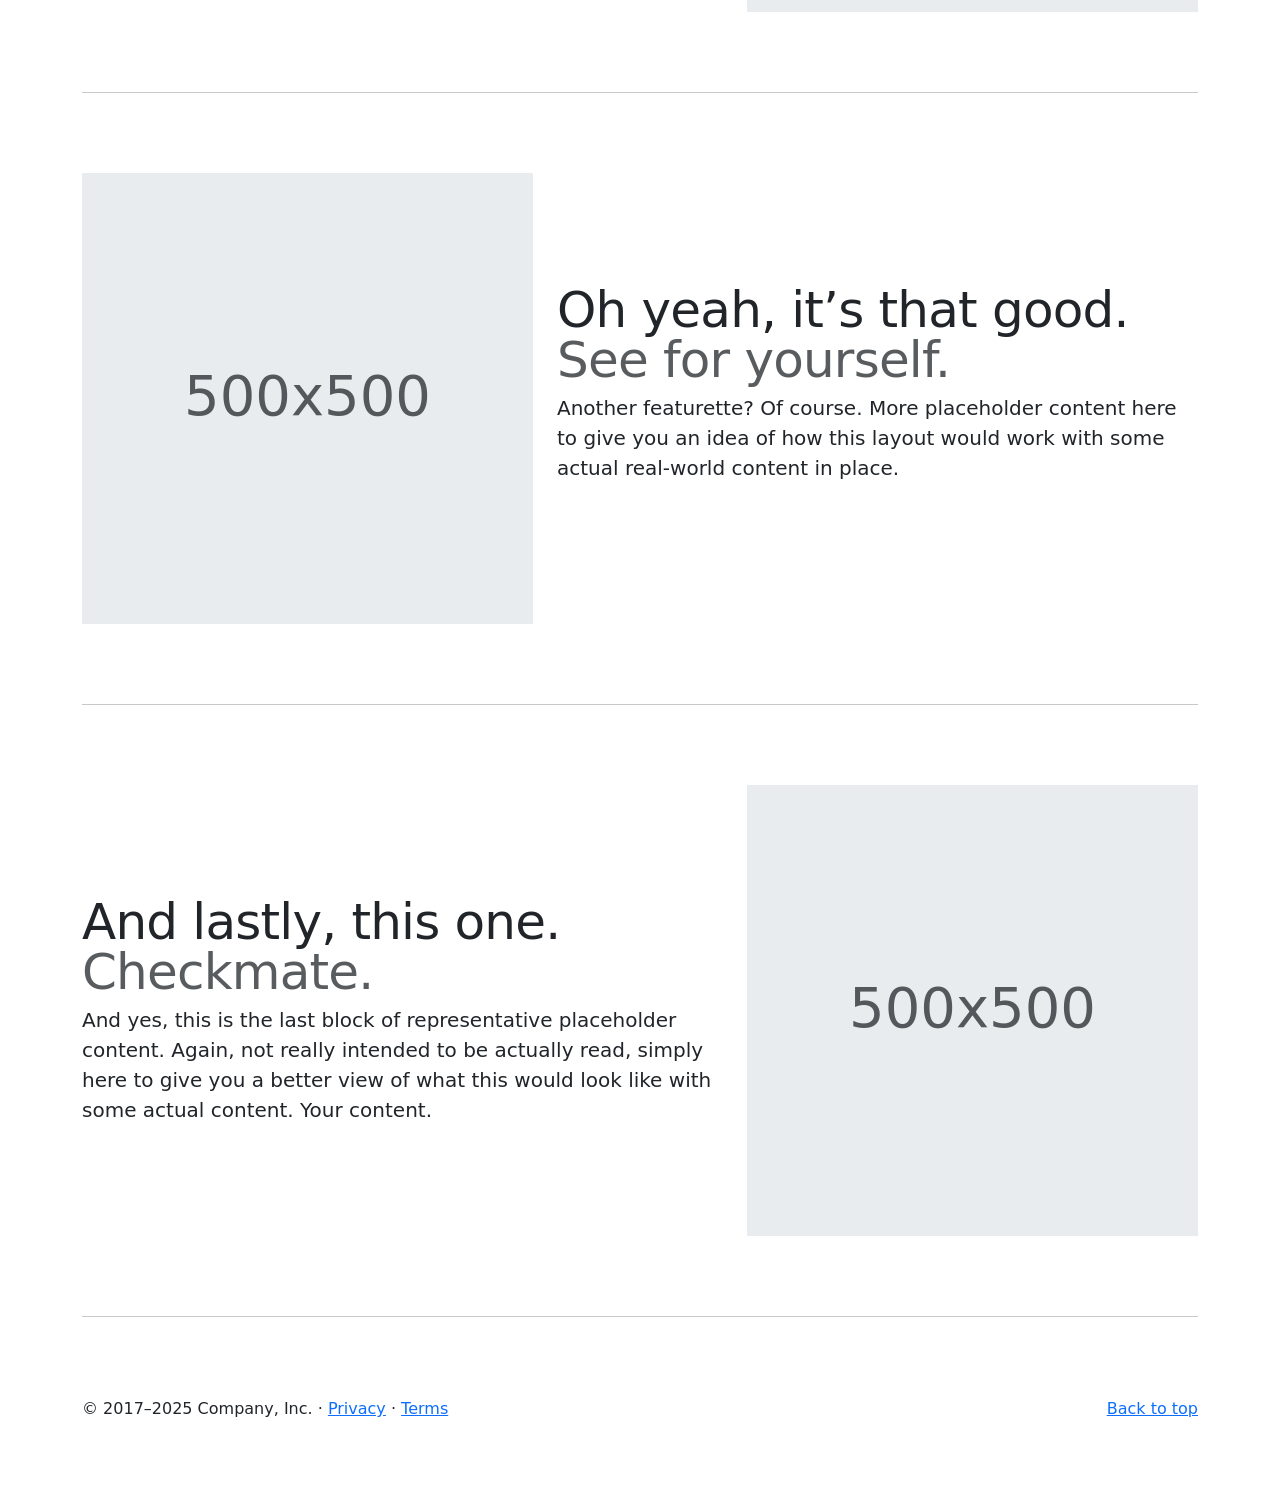
<file: bs-examples/carousel/index.html>
<!doctype html>
<html lang="en" data-bs-theme="auto">

<head>
  <meta charset="utf-8" />
  <meta name="viewport" content="width=device-width, initial-scale=1" />
  <meta name="description" content="" />
  <meta name="author" content="Mark Otto, Jacob Thornton, and Bootstrap contributors" />
  <meta name="generator" content="Astro v5.13.2" />
  <title>Carousel Template · Bootstrap v5.3</title>
  <link rel="canonical" href="https://getbootstrap.com/docs/5.3/examples/carousel/" />
  <script src="../assets/js/color-modes.js"></script>
  <link href="../assets/dist/css/bootstrap.min.css" rel="stylesheet" />
  <meta name="theme-color" content="#712cf9" />
  <link href="carousel.css" rel="stylesheet" />
  <style>
    .bd-placeholder-img {
      font-size: 1.125rem;
      text-anchor: middle;
      -webkit-user-select: none;
      -moz-user-select: none;
      user-select: none;
    }

    @media (min-width: 768px) {
      .bd-placeholder-img-lg {
        font-size: 3.5rem;
      }
    }

    .b-example-divider {
      width: 100%;
      height: 3rem;
      background-color: #0000001a;
      border: solid rgba(0, 0, 0, 0.15);
      border-width: 1px 0;
      box-shadow:
        inset 0 0.5em 1.5em #0000001a,
        inset 0 0.125em 0.5em #00000026;
    }

    .b-example-vr {
      flex-shrink: 0;
      width: 1.5rem;
      height: 100vh;
    }

    .bi {
      vertical-align: -0.125em;
      fill: currentColor;
    }

    .nav-scroller {
      position: relative;
      z-index: 2;
      height: 2.75rem;
      overflow-y: hidden;
    }

    .nav-scroller .nav {
      display: flex;
      flex-wrap: nowrap;
      padding-bottom: 1rem;
      margin-top: -1px;
      overflow-x: auto;
      text-align: center;
      white-space: nowrap;
      -webkit-overflow-scrolling: touch;
    }

    .btn-bd-primary {
      --bd-violet-bg: #712cf9;
      --bd-violet-rgb: 112.520718, 44.062154, 249.437846;
      --bs-btn-font-weight: 600;
      --bs-btn-color: var(--bs-white);
      --bs-btn-bg: var(--bd-violet-bg);
      --bs-btn-border-color: var(--bd-violet-bg);
      --bs-btn-hover-color: var(--bs-white);
      --bs-btn-hover-bg: #6528e0;
      --bs-btn-hover-border-color: #6528e0;
      --bs-btn-focus-shadow-rgb: var(--bd-violet-rgb);
      --bs-btn-active-color: var(--bs-btn-hover-color);
      --bs-btn-active-bg: #5a23c8;
      --bs-btn-active-border-color: #5a23c8;
    }

    .bd-mode-toggle {
      z-index: 1500;
    }

    .bd-mode-toggle .bi {
      width: 1em;
      height: 1em;
    }

    .bd-mode-toggle .dropdown-menu .active .bi {
      display: block !important;
    }
  </style>
</head>

<body>
  <svg xmlns="http://www.w3.org/2000/svg" class="d-none">
    <symbol id="check2" viewBox="0 0 16 16">
      <path
        d="M13.854 3.646a.5.5 0 0 1 0 .708l-7 7a.5.5 0 0 1-.708 0l-3.5-3.5a.5.5 0 1 1 .708-.708L6.5 10.293l6.646-6.647a.5.5 0 0 1 .708 0z">
      </path>
    </symbol>
    <symbol id="circle-half" viewBox="0 0 16 16">
      <path d="M8 15A7 7 0 1 0 8 1v14zm0 1A8 8 0 1 1 8 0a8 8 0 0 1 0 16z"></path>
    </symbol>
    <symbol id="moon-stars-fill" viewBox="0 0 16 16">
      <path
        d="M6 .278a.768.768 0 0 1 .08.858 7.208 7.208 0 0 0-.878 3.46c0 4.021 3.278 7.277 7.318 7.277.527 0 1.04-.055 1.533-.16a.787.787 0 0 1 .81.316.733.733 0 0 1-.031.893A8.349 8.349 0 0 1 8.344 16C3.734 16 0 12.286 0 7.71 0 4.266 2.114 1.312 5.124.06A.752.752 0 0 1 6 .278z">
      </path>
      <path
        d="M10.794 3.148a.217.217 0 0 1 .412 0l.387 1.162c.173.518.579.924 1.097 1.097l1.162.387a.217.217 0 0 1 0 .412l-1.162.387a1.734 1.734 0 0 0-1.097 1.097l-.387 1.162a.217.217 0 0 1-.412 0l-.387-1.162A1.734 1.734 0 0 0 9.31 6.593l-1.162-.387a.217.217 0 0 1 0-.412l1.162-.387a1.734 1.734 0 0 0 1.097-1.097l.387-1.162zM13.863.099a.145.145 0 0 1 .274 0l.258.774c.115.346.386.617.732.732l.774.258a.145.145 0 0 1 0 .274l-.774.258a1.156 1.156 0 0 0-.732.732l-.258.774a.145.145 0 0 1-.274 0l-.258-.774a1.156 1.156 0 0 0-.732-.732l-.774-.258a.145.145 0 0 1 0-.274l.774-.258c.346-.115.617-.386.732-.732L13.863.1z">
      </path>
    </symbol>
    <symbol id="sun-fill" viewBox="0 0 16 16">
      <path
        d="M8 12a4 4 0 1 0 0-8 4 4 0 0 0 0 8zM8 0a.5.5 0 0 1 .5.5v2a.5.5 0 0 1-1 0v-2A.5.5 0 0 1 8 0zm0 13a.5.5 0 0 1 .5.5v2a.5.5 0 0 1-1 0v-2A.5.5 0 0 1 8 13zm8-5a.5.5 0 0 1-.5.5h-2a.5.5 0 0 1 0-1h2a.5.5 0 0 1 .5.5zM3 8a.5.5 0 0 1-.5.5h-2a.5.5 0 0 1 0-1h2A.5.5 0 0 1 3 8zm10.657-5.657a.5.5 0 0 1 0 .707l-1.414 1.415a.5.5 0 1 1-.707-.708l1.414-1.414a.5.5 0 0 1 .707 0zm-9.193 9.193a.5.5 0 0 1 0 .707L3.05 13.657a.5.5 0 0 1-.707-.707l1.414-1.414a.5.5 0 0 1 .707 0zm9.193 2.121a.5.5 0 0 1-.707 0l-1.414-1.414a.5.5 0 0 1 .707-.707l1.414 1.414a.5.5 0 0 1 0 .707zM4.464 4.465a.5.5 0 0 1-.707 0L2.343 3.05a.5.5 0 1 1 .707-.707l1.414 1.414a.5.5 0 0 1 0 .708z">
      </path>
    </symbol>
  </svg>
  <div class="dropdown position-fixed bottom-0 end-0 mb-3 me-3 bd-mode-toggle">
    <button class="btn btn-bd-primary py-2 dropdown-toggle d-flex align-items-center" id="bd-theme" type="button"
      aria-expanded="false" data-bs-toggle="dropdown" aria-label="Toggle theme (auto)">
      <svg class="bi my-1 theme-icon-active" aria-hidden="true">
        <use href="#circle-half"></use>
      </svg>
      <span class="visually-hidden" id="bd-theme-text">Toggle theme</span>
    </button>
    <ul class="dropdown-menu dropdown-menu-end shadow" aria-labelledby="bd-theme-text">
      <li>
        <button type="button" class="dropdown-item d-flex align-items-center" data-bs-theme-value="light"
          aria-pressed="false">
          <svg class="bi me-2 opacity-50" aria-hidden="true">
            <use href="#sun-fill"></use>
          </svg>
          Light
          <svg class="bi ms-auto d-none" aria-hidden="true">
            <use href="#check2"></use>
          </svg>
        </button>
      </li>
      <li>
        <button type="button" class="dropdown-item d-flex align-items-center" data-bs-theme-value="dark"
          aria-pressed="false">
          <svg class="bi me-2 opacity-50" aria-hidden="true">
            <use href="#moon-stars-fill"></use>
          </svg>
          Dark
          <svg class="bi ms-auto d-none" aria-hidden="true">
            <use href="#check2"></use>
          </svg>
        </button>
      </li>
      <li>
        <button type="button" class="dropdown-item d-flex align-items-center active" data-bs-theme-value="auto"
          aria-pressed="true">
          <svg class="bi me-2 opacity-50" aria-hidden="true">
            <use href="#circle-half"></use>
          </svg>
          Auto
          <svg class="bi ms-auto d-none" aria-hidden="true">
            <use href="#check2"></use>
          </svg>
        </button>
      </li>
    </ul>
  </div>
  <header data-bs-theme="dark">
    <nav class="navbar navbar-expand-md navbar-dark fixed-top bg-dark">
      <div class="container-fluid">
        <a class="navbar-brand" href="#">Carousel</a>
        <button class="navbar-toggler" type="button" data-bs-toggle="collapse" data-bs-target="#navbarCollapse"
          aria-controls="navbarCollapse" aria-expanded="false" aria-label="Toggle navigation">
          <span class="navbar-toggler-icon"></span>
        </button>
        <div class="collapse navbar-collapse" id="navbarCollapse">
          <ul class="navbar-nav me-auto mb-2 mb-md-0">
            <li class="nav-item">
              <a class="nav-link active" aria-current="page" href="#">Home</a>
            </li>
            <li class="nav-item"><a class="nav-link" href="#">Link</a></li>
            <li class="nav-item">
              <a class="nav-link disabled" aria-disabled="true">Disabled</a>
            </li>
          </ul>
          <form class="d-flex" role="search">
            <input class="form-control me-2" type="search" placeholder="Search" aria-label="Search" />
            <button class="btn btn-outline-success" type="submit">
              Search
            </button>
          </form>
        </div>
      </div>
    </nav>
  </header>
  <main>
    <div id="myCarousel" class="carousel slide mb-6" data-bs-ride="carousel">
      <div class="carousel-indicators">
        <button type="button" data-bs-target="#myCarousel" data-bs-slide-to="0" class="active" aria-current="true"
          aria-label="Slide 1"></button>
        <button type="button" data-bs-target="#myCarousel" data-bs-slide-to="1" aria-label="Slide 2"></button>
        <button type="button" data-bs-target="#myCarousel" data-bs-slide-to="2" aria-label="Slide 3"></button>
      </div>
      <div class="carousel-inner">
        <div class="carousel-item active">
          <!--<svg aria-hidden="true" class="bd-placeholder-img" height="100%" preserveAspectRatio="xMidYMid slice"
            width="100%" xmlns="http://www.w3.org/2000/svg">
            <rect width="100%" height="100%" fill="var(--bs-secondary-color)"></rect>
          </svg>-->
          <img src="../../images/cropped-wallhaven-fallout-4-01-3-640x360.jpg" />
          <div class="container">
            <div class="carousel-caption text-start">
              <h1>Example headline.</h1>
              <p class="opacity-75">
                Some representative placeholder content for the first slide of
                the carousel.
              </p>
              <p>
                <a class="btn btn-lg btn-primary" href="#">Sign up today</a>
              </p>
            </div>
          </div>
        </div>
        <div class="carousel-item">
          <svg aria-hidden="true" class="bd-placeholder-img" height="100%" preserveAspectRatio="xMidYMid slice"
            width="100%" xmlns="http://www.w3.org/2000/svg">
            <rect width="100%" height="100%" fill="var(--bs-secondary-color)"></rect>
          </svg>
          <div class="container">
            <div class="carousel-caption">
              <h1>Another example headline.</h1>
              <p>
                Some representative placeholder content for the second slide
                of the carousel.
              </p>
              <p><a class="btn btn-lg btn-primary" href="#">Learn more</a></p>
            </div>
          </div>
        </div>
        <div class="carousel-item">
          <svg aria-hidden="true" class="bd-placeholder-img" height="100%" preserveAspectRatio="xMidYMid slice"
            width="100%" xmlns="http://www.w3.org/2000/svg">
            <rect width="100%" height="100%" fill="var(--bs-secondary-color)"></rect>
          </svg>
          <div class="container">
            <div class="carousel-caption text-end">
              <h1>One more for good measure.</h1>
              <p>
                Some representative placeholder content for the third slide of
                this carousel.
              </p>
              <p>
                <a class="btn btn-lg btn-primary" href="#">Browse gallery</a>
              </p>
            </div>
          </div>
        </div>
      </div>
      <button class="carousel-control-prev" type="button" data-bs-target="#myCarousel" data-bs-slide="prev">
        <span class="carousel-control-prev-icon" aria-hidden="true"></span>
        <span class="visually-hidden">Previous</span>
      </button>
      <button class="carousel-control-next" type="button" data-bs-target="#myCarousel" data-bs-slide="next">
        <span class="carousel-control-next-icon" aria-hidden="true"></span>
        <span class="visually-hidden">Next</span>
      </button>
    </div>
    <!-- Marketing messaging and featurettes
  ================================================== -->
    <!-- Wrap the rest of the page in another container to center all the content. -->
    <div class="container marketing">
      <!-- Three columns of text below the carousel -->
      <div class="row">
        <div class="col-lg-4">
          <svg aria-label="Placeholder" class="bd-placeholder-img rounded-circle" height="140"
            preserveAspectRatio="xMidYMid slice" role="img" width="140" xmlns="http://www.w3.org/2000/svg">
            <title>Placeholder</title>
            <rect width="100%" height="100%" fill="var(--bs-secondary-color)"></rect>
          </svg>
          <h2 class="fw-normal">Heading</h2>
          <p>
            Some representative placeholder content for the three columns of
            text below the carousel. This is the first column.
          </p>
          <p>
            <a class="btn btn-secondary" href="#">View details &raquo;</a>
          </p>
        </div>
        <!-- /.col-lg-4 -->
        <div class="col-lg-4">
          <svg aria-label="Placeholder" class="bd-placeholder-img rounded-circle" height="140"
            preserveAspectRatio="xMidYMid slice" role="img" width="140" xmlns="http://www.w3.org/2000/svg">
            <title>Placeholder</title>
            <rect width="100%" height="100%" fill="var(--bs-secondary-color)"></rect>
          </svg>
          <h2 class="fw-normal">Heading</h2>
          <p>
            Another exciting bit of representative placeholder content. This
            time, we've moved on to the second column.
          </p>
          <p>
            <a class="btn btn-secondary" href="#">View details &raquo;</a>
          </p>
        </div>
        <!-- /.col-lg-4 -->
        <div class="col-lg-4">
          <svg aria-label="Placeholder" class="bd-placeholder-img rounded-circle" height="140"
            preserveAspectRatio="xMidYMid slice" role="img" width="140" xmlns="http://www.w3.org/2000/svg">
            <title>Placeholder</title>
            <rect width="100%" height="100%" fill="var(--bs-secondary-color)"></rect>
          </svg>
          <h2 class="fw-normal">Heading</h2>
          <p>
            And lastly this, the third column of representative placeholder
            content.
          </p>
          <p>
            <a class="btn btn-secondary" href="#">View details &raquo;</a>
          </p>
        </div>
        <!-- /.col-lg-4 -->
      </div>
      <!-- /.row -->
      <!-- START THE FEATURETTES -->
      <hr class="featurette-divider" />
      <div class="row featurette">
        <div class="col-md-7">
          <h2 class="featurette-heading fw-normal lh-1">
            First featurette heading.
            <span class="text-body-secondary">It’ll blow your mind.</span>
          </h2>
          <p class="lead">
            Some great placeholder content for the first featurette here.
            Imagine some exciting prose here.
          </p>
        </div>
        <div class="col-md-5">
          <svg aria-label="Placeholder: 500x500"
            class="bd-placeholder-img bd-placeholder-img-lg featurette-image img-fluid mx-auto" height="500"
            preserveAspectRatio="xMidYMid slice" role="img" width="500" xmlns="http://www.w3.org/2000/svg">
            <title>Placeholder</title>
            <rect width="100%" height="100%" fill="var(--bs-secondary-bg)"></rect>
            <text x="50%" y="50%" fill="var(--bs-secondary-color)" dy=".3em">
              500x500
            </text>
          </svg>
        </div>
      </div>
      <hr class="featurette-divider" />
      <div class="row featurette">
        <div class="col-md-7 order-md-2">
          <h2 class="featurette-heading fw-normal lh-1">
            Oh yeah, it’s that good.
            <span class="text-body-secondary">See for yourself.</span>
          </h2>
          <p class="lead">
            Another featurette? Of course. More placeholder content here to
            give you an idea of how this layout would work with some actual
            real-world content in place.
          </p>
        </div>
        <div class="col-md-5 order-md-1">
          <svg aria-label="Placeholder: 500x500"
            class="bd-placeholder-img bd-placeholder-img-lg featurette-image img-fluid mx-auto" height="500"
            preserveAspectRatio="xMidYMid slice" role="img" width="500" xmlns="http://www.w3.org/2000/svg">
            <title>Placeholder</title>
            <rect width="100%" height="100%" fill="var(--bs-secondary-bg)"></rect>
            <text x="50%" y="50%" fill="var(--bs-secondary-color)" dy=".3em">
              500x500
            </text>
          </svg>
        </div>
      </div>
      <hr class="featurette-divider" />
      <div class="row featurette">
        <div class="col-md-7">
          <h2 class="featurette-heading fw-normal lh-1">
            And lastly, this one.
            <span class="text-body-secondary">Checkmate.</span>
          </h2>
          <p class="lead">
            And yes, this is the last block of representative placeholder
            content. Again, not really intended to be actually read, simply
            here to give you a better view of what this would look like with
            some actual content. Your content.
          </p>
        </div>
        <div class="col-md-5">
          <svg aria-label="Placeholder: 500x500"
            class="bd-placeholder-img bd-placeholder-img-lg featurette-image img-fluid mx-auto" height="500"
            preserveAspectRatio="xMidYMid slice" role="img" width="500" xmlns="http://www.w3.org/2000/svg">
            <title>Placeholder</title>
            <rect width="100%" height="100%" fill="var(--bs-secondary-bg)"></rect>
            <text x="50%" y="50%" fill="var(--bs-secondary-color)" dy=".3em">
              500x500
            </text>
          </svg>
        </div>
      </div>
      <hr class="featurette-divider" />
      <!-- /END THE FEATURETTES -->
    </div>
    <!-- /.container -->
    <!-- FOOTER -->
    <footer class="container">
      <p class="float-end"><a href="#">Back to top</a></p>
      <p>
        &copy; 2017–2025 Company, Inc. &middot;
        <a href="#">Privacy</a> &middot; <a href="#">Terms</a>
      </p>
    </footer>
  </main>
  <script src="../assets/dist/js/bootstrap.bundle.min.js" class="astro-vvvwv3sm"></script>
</body>

</html>
</file>
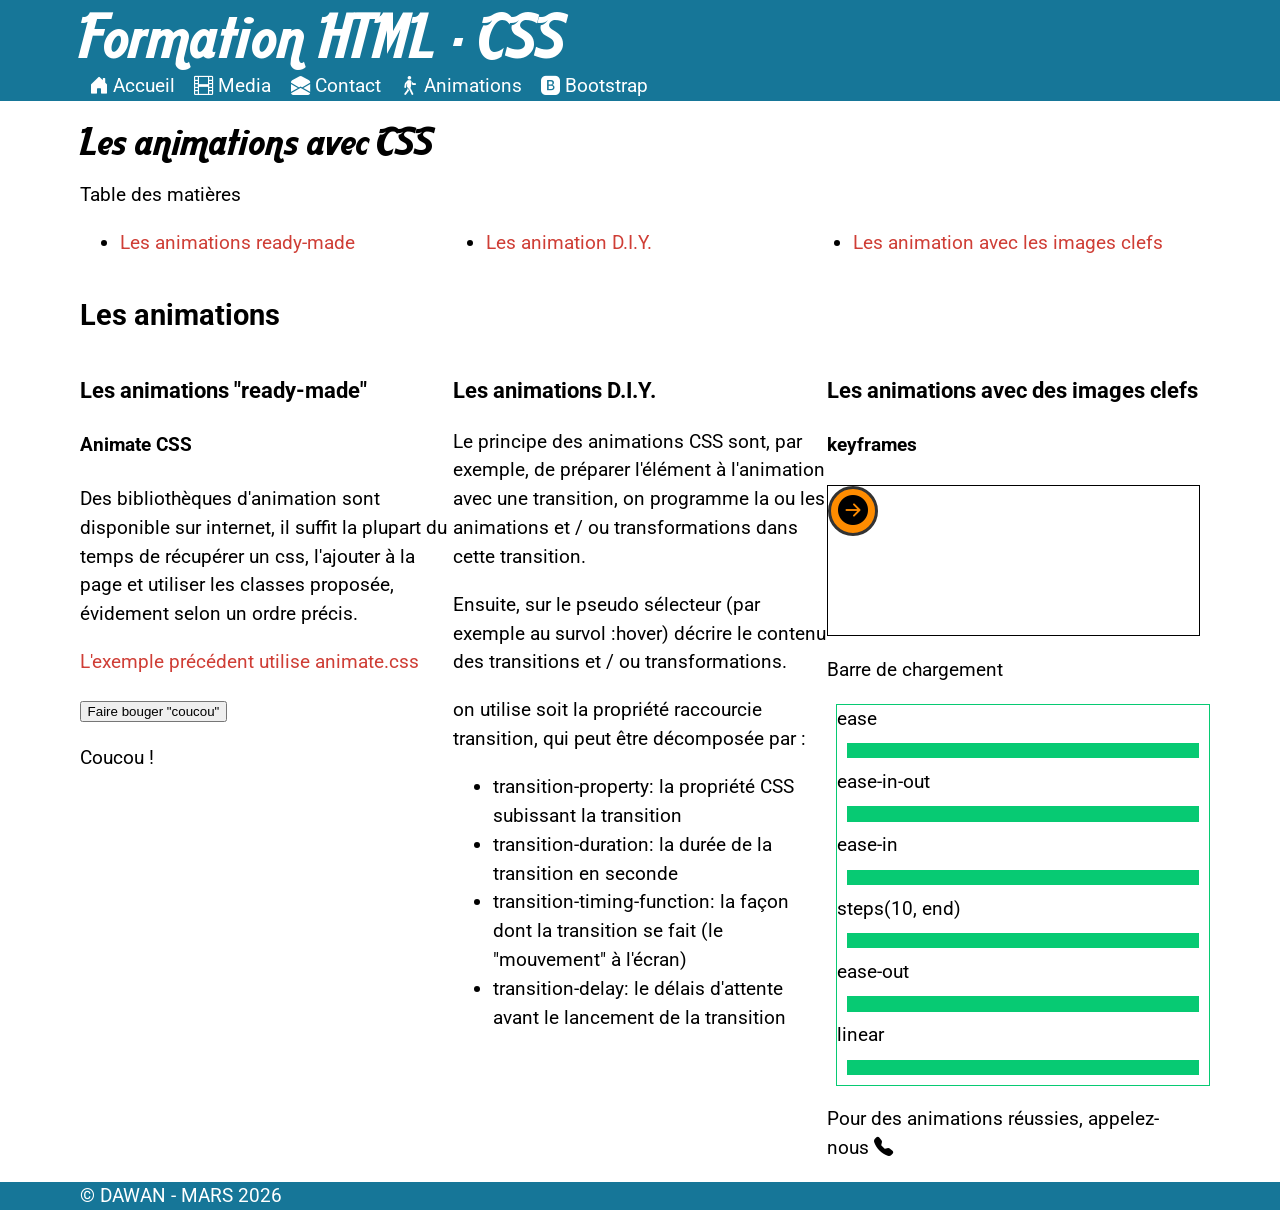
<file: animations.html>
<!DOCTYPE html>
<html lang="fr">

<head>
    <meta charset="UTF-8" />
    <meta name="viewport" content="width=device-width, initial-scale=1.0" />
    <title>Les animations avec CSS | Formation HTML - CSS</title>
    <link rel="stylesheet" href="./css/style.css" />
    <link rel="stylesheet" href="./css/bootstrap-icons.min.css" />
    <link rel="stylesheet" href="./css/animate.css" />
    <link rel="stylesheet" href="./css/animations.css" />
</head>

<body>
    <header role="banner">
        <div class="container">
            <span class="site-title">Formation HTML - CSS</span>
        </div>
    </header>
    <nav role="navigation">
        <div class="container">
            <ul>
                <li><a href="./" title="Introduction au HTML - CSS"><i class="bi bi-house-door-fill"></i> Accueil</a>
                </li>
                <li><a href="./media.html" title="Les media en HTML - CSS"><i class="bi bi-film"></i> Media</a></li>
                <li><a href="./contact.html" title="Les formulaires en HTML - CSS"><i
                            class="bi bi-envelope-open-fill"></i> Contact</a></li>
                <li><a href="./animations.html" title="Les animations HTML - CSS"><i class="bi bi-person-walking"></i>
                        Animations</a></li>
                <li><a href="./bootstrap.html" title="Le framework CSS Bootstrap"><i class="bi bi-bootstrap-fill"></i>
                        Bootstrap</a></li>
            </ul>
        </div>
    </nav>
    <main class="container">
        <header>
            <h1>Les animations avec CSS</h1>
        </header>
        <aside>
            <p>
                <span>Table des matières</span>
            </p>
            <nav>
                <ul class="toc">
                    <li>
                        <a href="#readymade">Les animations ready-made</a>
                    </li>
                    <li>
                        <a href="#diy">Les animation D.I.Y.</a>
                    </li>
                    <li>
                        <a href="#images-clefs">Les animation avec les images clefs</a>
                    </li>
                </ul>
            </nav>
        </aside>
        <section>
            <header>
                <h2>Les animations</h2>
            </header>
            <section>
                <article>
                    <header>
                        <h3 id="readymade" class="animate__animated animate__bounce animate__infinite">Les animations
                            "ready-made"</h3>
                    </header>
                    <h4 class="animate__animated animate__rubberBand">Animate CSS</h4>
                    <p>
                        Des bibliothèques d'animation sont disponible sur internet, il suffit la plupart du temps de
                        récupérer un css, l'ajouter à la page et utiliser les classes proposée, évidement selon un ordre
                        précis.
                    </p>
                    <p>
                        <a href="https://animate.style/" target="_blank">L'exemple précédent utilise animate.css</a>
                    </p>
                    <p>
                        <button id="btn-animation" class="button-dark">Faire bouger "coucou"</button>
                    </p>
                    <p id="animation-cible">
                        Coucou !
                    </p>
                    <script>
                        /* récupération du bouton */
                        const btnAnim = document.getElementById('btn-animation');
                        /*  récupération de la cble de l'animation */
                        const pAnim = document.getElementById('animation-cible');
                        /* au clic sur le bouton, on déclenche une fonctionnalité */
                        btnAnim.addEventListener('click', function () {
                            /* on ajoute à la cible les classes pour l'animer */
                            pAnim.classList.add('animate__animated', 'animate__bounce', 'animate__repeat-1');
                            /* un élément animé nous indique quand son animation est finie */
                            pAnim.addEventListener('animationend', function () {
                                /* à la fin de l'animation, on retire les classes d'animation de l'élément */
                                pAnim.classList.remove('animate__animated', 'animate__bounce', 'animate__repeat-1');
                            });
                        });
                    </script>
                </article>
                <article>
                    <header>
                        <h3 id="diy">Les animations D.I.Y.</h3>
                    </header>
                    <p class="translation">
                        Le principe des animations CSS sont, par exemple, de préparer l'élément à l'animation avec une
                        transition, on programme la ou les animations et / ou transformations dans cette transition.
                    </p>
                    <p class="scale-border">
                        Ensuite, sur le pseudo sélecteur (par exemple au survol :hover) décrire le contenu des
                        transitions et / ou transformations.
                    </p>
                    <p>
                        on utilise soit la propriété raccourcie transition, qui peut être décomposée par :
                    </p>
                    <ul>
                        <li>transition-property: la propriété CSS subissant la transition</li>
                        <li>transition-duration: la durée de la transition en seconde</li>
                        <li>transition-timing-function: la façon dont la transition se fait (le "mouvement" à l'écran)
                        </li>
                        <li>transition-delay: le délais d'attente avant le lancement de la transition</li>
                    </ul>
                </article>
                <article>
                    <header>
                        <h3 id="images-clefs">Les animations avec des images clefs</h3>
                    </header>
                    <h4>keyframes</h4>
                    <div class="espace-animation">
                        <div class="cercle-animation animation">
                            <i class="bi bi-arrow-right-circle-fill"></i>
                        </div>
                    </div>
                    <p>
                        Barre de chargement
                    </p>
                    <div class="cadre-chargement">
                        ease
                        <div class="chargement">
                            <div class="charge-1"></div>
                        </div>
                        ease-in-out
                        <div class="chargement">
                            <div class="charge-2"></div>
                        </div>
                        ease-in
                        <div class="chargement">
                            <div class="charge-3"></div>
                        </div>
                        steps(10, end)
                        <div class="chargement">
                            <div class="charge-4"></div>
                        </div>
                        ease-out
                        <div class="chargement">
                            <div class="charge-5"></div>
                        </div>
                        linear
                        <div class="chargement">
                            <div class="charge-6"></div>
                        </div>
                    </div>
                    <p>
                        Pour des animations réussies, appelez-nous <i class="bi bi-telephone-fill clignoter"></i>
                    </p>
                </article>
            </section>
        </section>
    </main>
    <footer>
        <div class="container">&copy; DAWAN - MARS 2026</div>
    </footer>
</body>

</html>
</file>
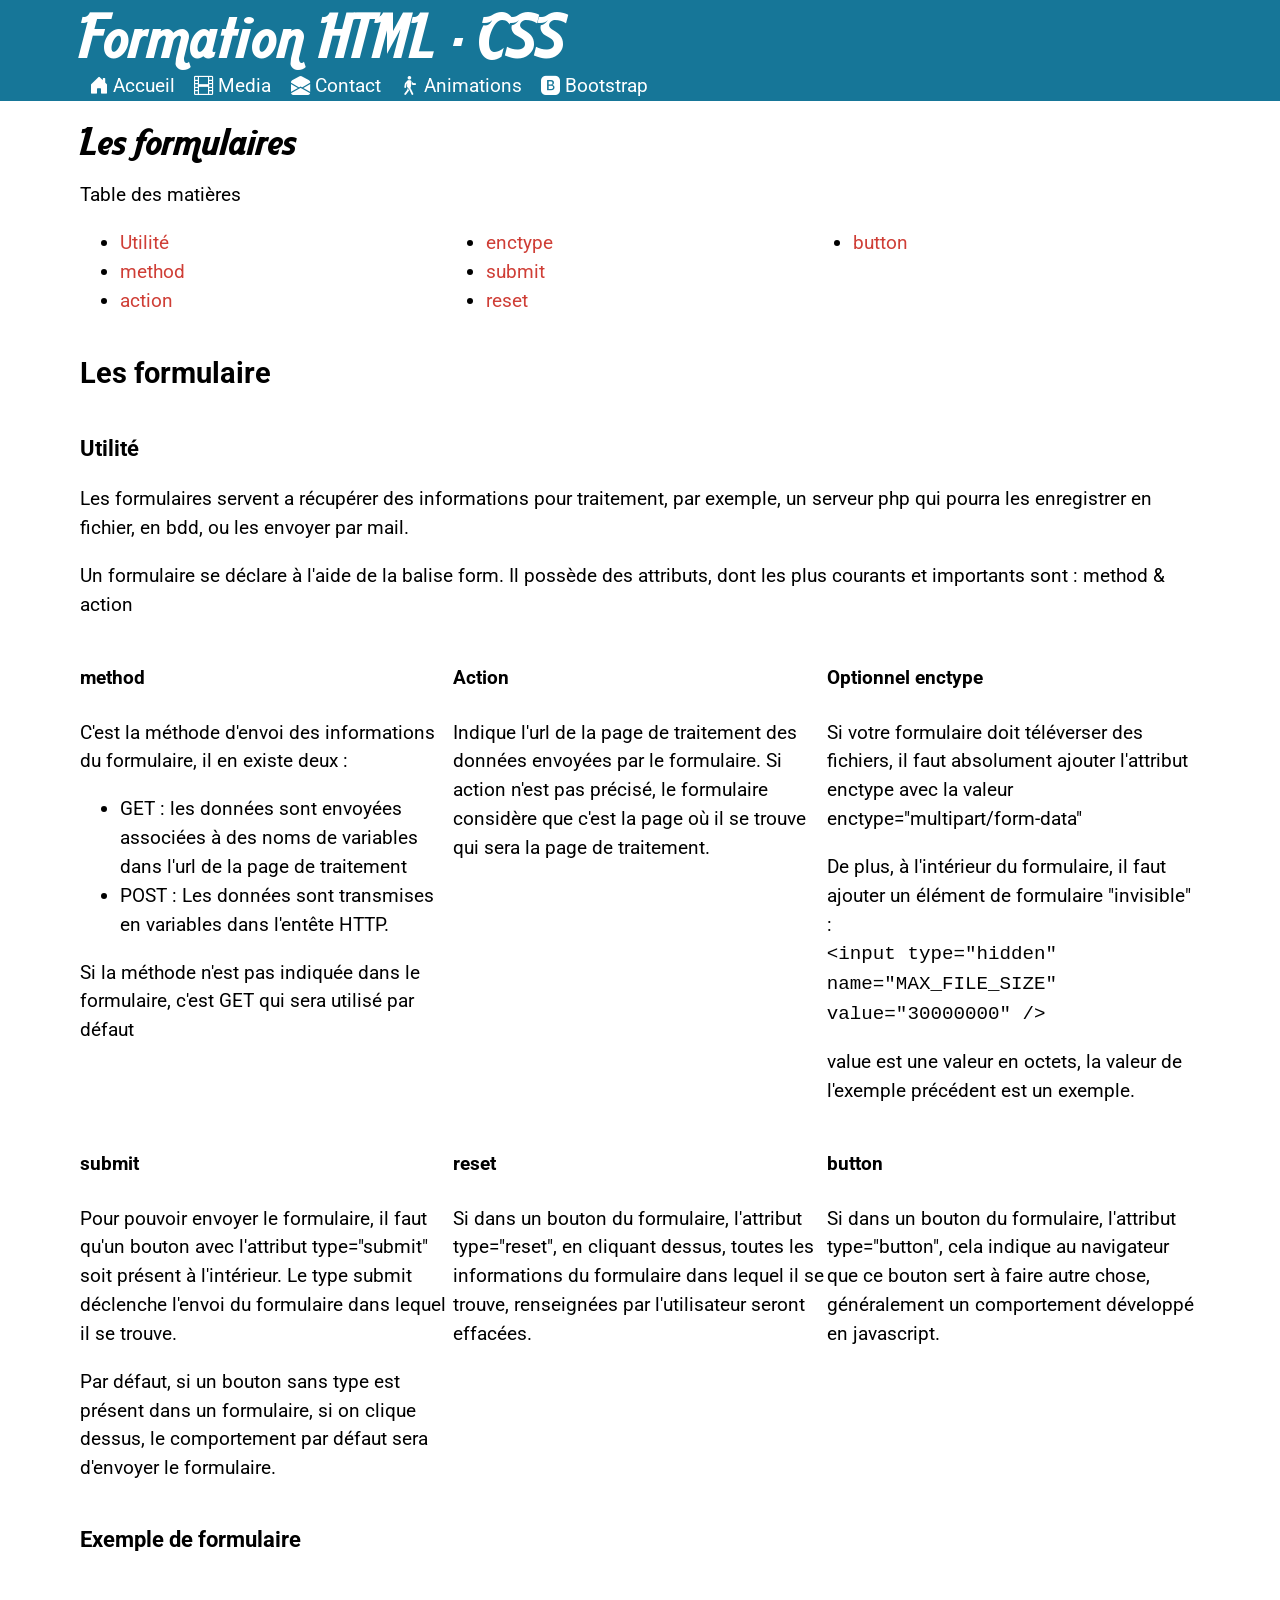
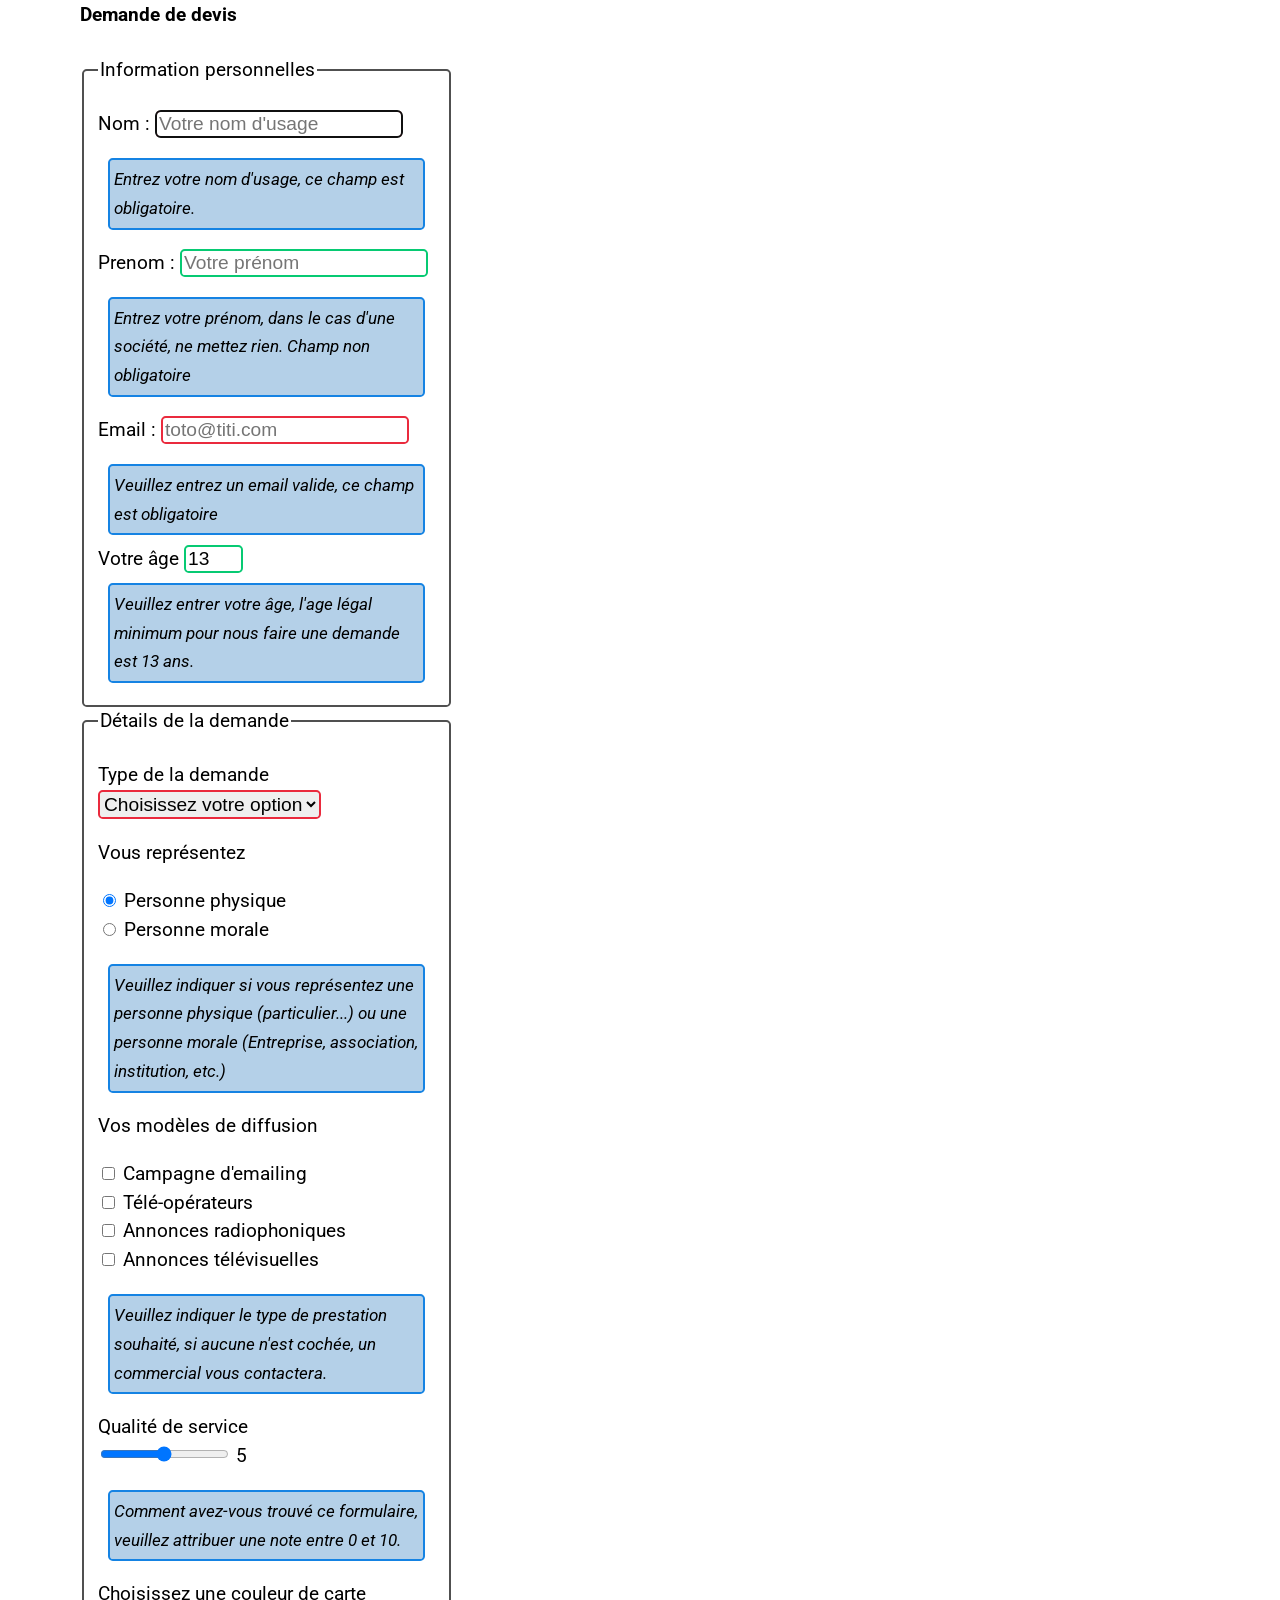
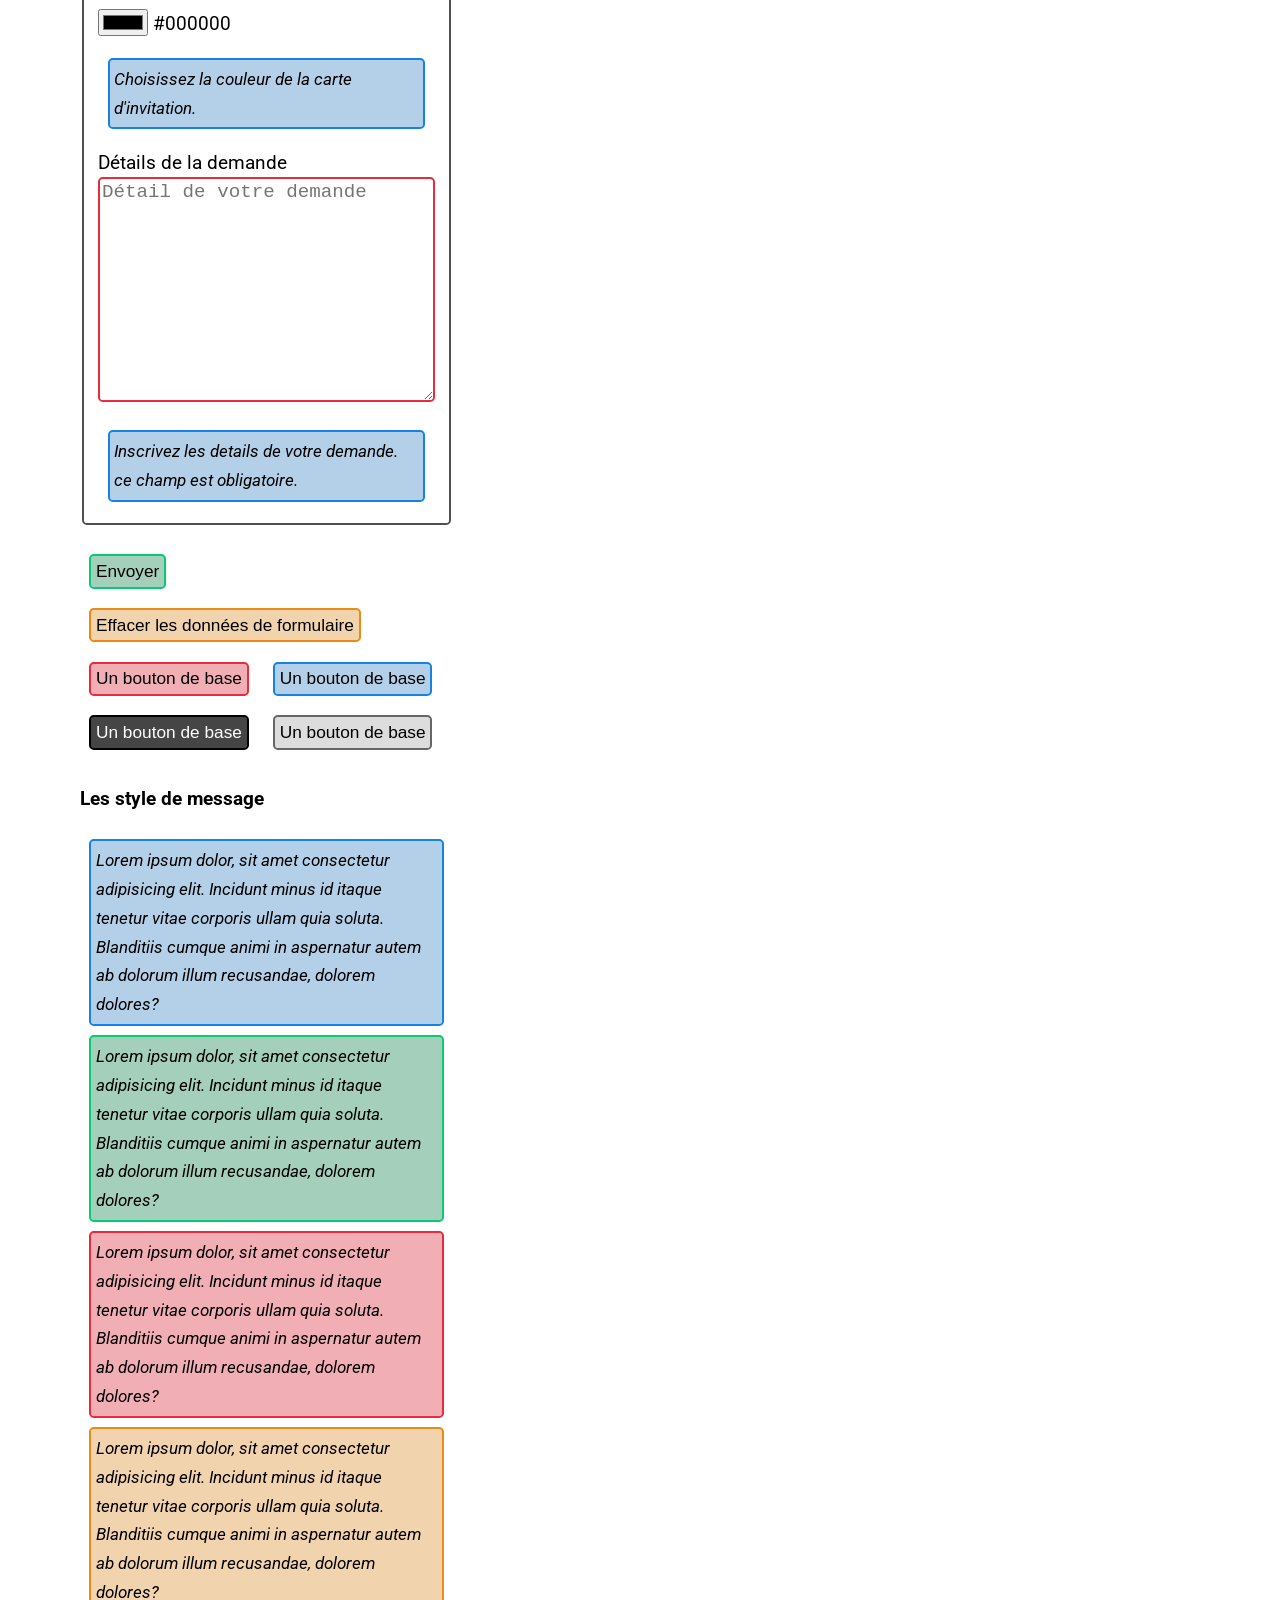
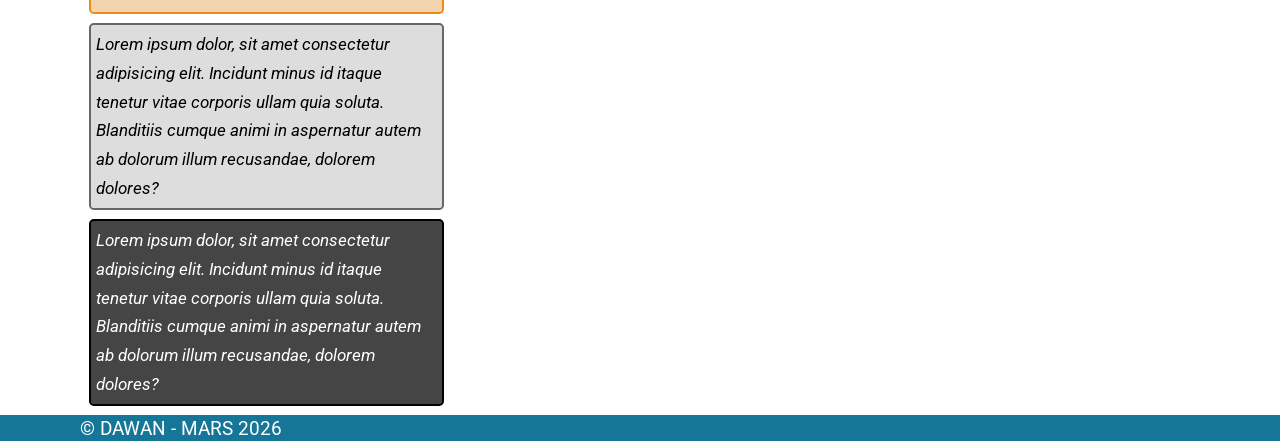
<file: contact.html>
<!DOCTYPE html>
<html lang="fr">

<head>
    <meta charset="UTF-8" />
    <meta name="viewport" content="width=device-width, initial-scale=1.0" />
    <title>Les formulaires avec HTML - CSS | Formation HTML - CSS</title>
    <link rel="stylesheet" href="./css/style.css" />
    <link rel="stylesheet" href="./css/contact.css" />
    <link rel="stylesheet" href="./css/bootstrap-icons.min.css" />
</head>

<body>
    <header role="banner">
        <div class="container">
            <span class="site-title">Formation HTML - CSS</span>
        </div>
    </header>
    <nav role="navigation">
        <div class="container">
            <ul>
                <li><a href="./" title="Introduction au HTML - CSS"><i class="bi bi-house-door-fill"></i> Accueil</a></li>
                <li><a href="./media.html" title="Les media en HTML - CSS"><i class="bi bi-film"></i> Media</a></li>
                <li><a href="./contact.html" title="Les formulaires en HTML - CSS"><i class="bi bi-envelope-open-fill"></i> Contact</a></li>
                <li><a href="./animations.html" title="Les animations HTML - CSS"><i class="bi bi-person-walking"></i> Animations</a></li>
                <li><a href="./bootstrap.html" title="Le framework CSS Bootstrap"><i class="bi bi-bootstrap-fill"></i> Bootstrap</a></li>
            </ul>
        </div>
    </nav>
    <main class="container">
        <header>
            <h1>Les formulaires</h1>
        </header>
        <aside>
            <p>
                <span>Table des matières</span>
            </p>
            <nav>
                <ul class="toc">
                    <li>
                        <a href="#utilite">Utilité</a>
                    </li>
                    <li>
                        <a href="#method">method</a>
                    </li>
                    <li>
                        <a href="#action">action</a>
                    </li>
                    <li>
                        <a href="#enctype">enctype</a>
                    </li>
                    <li>
                        <a href="#submit">submit</a>
                    </li>
                    <li>
                        <a href="#reset">reset</a>
                    </li>
                    <li>
                        <a href="#button">button</a>
                    </li>
                </ul>
            </nav>
        </aside>
        <section>
            <header>
                <h2>Les formulaire</h2>
            </header>
            <section>
                <header>
                    <h3 id="utilite">Utilité</h3>
                    <p>
                        Les formulaires servent a récupérer des informations pour traitement, par exemple, un serveur
                        php qui pourra les enregistrer en fichier, en bdd, ou les envoyer par mail.
                    </p>
                    <p>
                        Un formulaire se déclare à l'aide de la balise form. Il possède des
                        attributs,
                        dont les plus courants et importants sont : method & action
                    </p>
                </header>
                <article>
                    <h4 id="method">method</h4>
                    <p>
                        C'est la méthode d'envoi des informations du formulaire, il en existe deux :
                    </p>
                    <ul>
                        <li>GET : les données sont envoyées associées à des
                            noms de variables dans l'url de la page de traitement</li>
                        <li>POST : Les données sont transmises en variables dans
                            l'entête HTTP.
                        </li>
                    </ul>
                    <p>
                        Si la méthode n'est pas indiquée dans le formulaire,
                        c'est GET qui sera utilisé par défaut
                    </p>
                </article>
                <article>
                    <h4 id="action">Action</h4>
                    <p>
                        Indique l'url de la page de traitement des données envoyées par le formulaire.
                        Si action n'est pas précisé, le formulaire considère que c'est la page où il
                        se trouve qui sera la page de traitement.
                    </p>
                </article>
                <article>
                    <h4 id="enctype">Optionnel enctype</h4>
                    <p>
                        Si votre formulaire doit téléverser des fichiers, il faut absolument ajouter l'attribut enctype
                        avec la valeur enctype="multipart/form-data"
                    </p>
                    <p>
                        De plus, à l'intérieur du formulaire, il faut ajouter un élément de formulaire "invisible" :
                        <br />
                        <code>&lt;input type="hidden" name="MAX_FILE_SIZE" value="30000000" /&gt;</code>
                    </p>
                    <p>
                        value est une valeur en octets, la valeur de l'exemple précédent est un exemple.
                    </p>
                </article>
                <article>
                    <h4 id="submit">submit</h4>
                    <p>
                        Pour pouvoir envoyer le formulaire, il faut qu'un bouton avec l'attribut type="submit" soit
                        présent à l'intérieur. Le type submit déclenche l'envoi du formulaire dans lequel il se trouve.
                    </p>
                    <p>
                        Par défaut, si un bouton sans type est présent dans un formulaire, si on clique dessus, le
                        comportement par défaut sera d'envoyer le formulaire.
                    </p>
                </article>
                <article>
                    <h4 id="reset">reset</h4>
                    <p>
                        Si dans un bouton du formulaire, l'attribut type="reset", en cliquant dessus, toutes les
                        informations du formulaire dans lequel il se trouve, renseignées par l'utilisateur seront
                        effacées.
                    </p>
                </article>
                <article>
                    <h4 id="button">button</h4>
                    <p>
                        Si dans un bouton du formulaire, l'attribut type="button", cela indique au navigateur que ce
                        bouton sert à faire autre chose, généralement un comportement développé en javascript.
                    </p>
                </article>
            </section>
            <section>
                <header>
                    <h3>Exemple de formulaire</h3>
                </header>
                <article>
                    <h4>Demande de devis</h4>
                    <form class="form-contact" method="get" action="./contact.html">
                        <fieldset>
                            <legend>Information personnelles</legend>
                            <p>
                                <label for="nom">Nom :</label> <input name="nom" id="nom" type="text" placeholder="Votre nom d'usage" aria-describedby="info-nom" required autofocus />
                            </p>
                            <div id="info-nom" class="message message-info">
                                Entrez votre nom d'usage, ce champ est obligatoire.
                            </div>
                            <p>
                                <label id="tag-prenom">Prenom :</label> <input type="text" name="prenom" id="prenom" aria-labelledby="tag-prenom" aria-describedby="info-prenom" placeholder="Votre prénom" />
                            </p>
                            <div id="info-prenom" class="message message-info">
                                Entrez votre prénom, dans le cas d'une société, ne mettez rien. Champ non obligatoire
                            </div>
                            <p>
                                <label for="email">Email :</label> <input type="email" name="email" id="email" aria-describedby="info-email" required placeholder="toto@titi.com" pattern="^[\w\-\+]+(\.[\w\-]+)*@[\w\-]+(\.[\w\-]+)*\.[\w\-]{2,15}$" />
                            </p>
                            <div id="info-email" class="message message-info">
                                Veuillez entrez un email valide, ce champ est obligatoire
                            </div>
                            <label for="age">Votre âge</label> 
                            <input type="number" name="age" id="age" aria-describedby="info-age" min="13" max="99" value="13" />
                            <div id="info-age" class="message message-info">
                                Veuillez entrer votre âge, l'age légal minimum pour nous faire une demande est 13 ans.
                            </div>
                        </fieldset>
                        <fieldset>
                            <legend>Détails de la demande</legend>
                            <p>
                                <label for="type-demande">Type de la demande</label> 
                                <select name="type-demande" id="type-demande" required aria-describedby="info-type-demande">
                                    <option aria-label="Choix de demande" value="">Choisissez votre option</option>
                                    <optgroup label="Options unitaires">
                                        <option aria-label="option unitaire 1">Option n°1</option>
                                        <option aria-label="option unitaire 2">Option n°2</option>
                                        <option aria-label="option unitaire 3">Option n°3</option>
                                        <option aria-label="option unitaire 4">Option n°4</option>
                                        <option aria-label="option unitaire 5">Option n°5</option>
                                    </optgroup>
                                    <optgroup label="Regroupement d'options">
                                        <option aria-label="Toutes les options sauf la 1">Toutes sauf option 1</option>
                                        <option aria-label="Toutes les options sauf la 2">Toutes sauf option 2</option>
                                    </optgroup>
                                </select>
                            </p>
                            <p>
                                <label>Vous représentez</label>
                            </p>
                            <p>
                                <input type="radio" name="personne" id="physique" value="physique" checked aria-describedby="info-personne" /> <label for="physique">Personne physique</label> <br />
                                <input type="radio" name="personne" id="morale" value="morale"  aria-describedby="info-personne" /> <label for="morale">Personne morale</label>
                            </p>
                            <div id="info-personne" class="message message-info">
                                Veuillez indiquer si vous représentez une personne physique (particulier...) ou une personne morale (Entreprise, association, institution, etc.)
                            </div>
                            <p>
                                <label>Vos modèles de diffusion</label>
                            </p>
                            <p>
                                <input type="checkbox" name="diff-email" id="diff-email" aria-describedby="info-diff" value="email" /> <label for="diff-email">Campagne d'emailing</label><br />
                                <input type="checkbox" name="diff-tel" id="diff-tel" aria-describedby="info-diff" value="tel" /> <label for="diff-tel">Télé-opérateurs</label><br />
                                <input type="checkbox" name="diff-radio" id="diff-radio" aria-describedby="info-diff"  value="radio" /> <label for="diff-radio">Annonces radiophoniques</label><br />
                                <input type="checkbox" name="diff-tv" id="diff-tv" aria-describedby="info-diff" value="tv" /> <label for="diff-tv">Annonces télévisuelles</label><br />
                            </p>
                            <div id="info-diff" class="message message-info">
                                Veuillez indiquer le type de prestation souhaité, si aucune n'est cochée, un commercial vous contactera.
                            </div>
                            <p>
                                <label for="qualite">Qualité de service</label><br /> 
                                <input type="range" name="qualite" id="qualite" min="0" max="10" step="0.5" value="5" aria-describedby="info-qualite" aria-valuenow="5" /> <span id="value-qualite">5</span>
                            </p>
                            <script>
                                /* on crée une constante dans laquelle on récupère l'élément range */
                                const range = document.getElementById('qualite');
                                /* on crée un constante dans laquelle on récupère l'élément d'affichage du range */
                                const valueQualite = document.getElementById('value-qualite');
                                /* on surveille l'élément range, au changement on déclenche une fonctionnalité */
                                range.addEventListener('change', function(){
                                    /* on affiche la valeur actuele de range dans le span d'affichage de la valeur */
                                    valueQualite.innerHTML = range.value;
                                    /* on modifie l'attribue aria-valuenow de l'élément range par sa nouvelle valeur (lecteurs d'écrans) */
                                    range.setAttribute('aria-valuenow', range.value);
                                });
                            </script>
                            <div id="info-qualite" class="message message-info">
                                Comment avez-vous trouvé ce formulaire, veuillez attribuer une note entre 0 et 10.
                            </div>
                            <p>
                                <label for="color">Choisissez une couleur de carte</label><br />
                                <input type="color" id="color" name="color" value="#000000" aria-valuenow="#000000" aria-describedby="info-color" /> <span id="value-color">#000000</span>
                            </p>
                            <script>
                                /* on crée une constante dans laquelle on récupère l'élément color */
                                const color = document.getElementById('color');
                                /* on crée une constante dans laquelle on récupère l'élément d'affichage du color */
                                const valueColor = document.getElementById('value-color');
                                /* on surveille l'élément color, au changement on déclenche une fonctionnalité */
                                color.addEventListener('change', function(){
                                    /* on affiche la valeur actuele de color dans le span d'affichage de la valeur */
                                    valueColor.innerHTML = color.value;
                                    /* on modifie l'attribue aria-valuenow de l'élément color par sa nouvelle valeur (lecteurs d'écrans) */
                                    color.setAttribute('aria-valuenow', color.value);
                                });
                            </script>
                            <div id="info-color" class="message message-info">
                                Choisissez la couleur de la carte d'invitation.
                            </div>
                            <p>
                                <label for="description">Détails de la demande</label><br />
                                <textarea name="description" id="description" required placeholder="Détail de votre demande" aria-describedby="info-description"></textarea>
                            </p>
                            <div id="info-description" class="message message-info">
                                Inscrivez les details de votre demande. ce champ est obligatoire.
                            </div>
                        </fieldset>
                        <p>
                            <button class="btn btn-success" type="submit">
                                Envoyer
                            </button> 
                            <button class="btn btn-warning" type="reset">Effacer les données de formulaire</button>
                            <button class="btn btn-danger" type="button">Un bouton de base</button>
                            <button class="btn btn-info" type="button">Un bouton de base</button>
                            <button class="btn btn-dark" type="button">Un bouton de base</button>
                            <button class="btn btn-light" type="button">Un bouton de base</button>
                        </p>
                    </form>
                    <h4>Les style de message</h4>
                    <div class="message message-info">
                        Lorem ipsum dolor, sit amet consectetur adipisicing elit. Incidunt minus id itaque tenetur vitae corporis ullam quia soluta. Blanditiis cumque animi in aspernatur autem ab dolorum illum recusandae, dolorem dolores?
                    </div>
                    <div class="message message-success">
                        Lorem ipsum dolor, sit amet consectetur adipisicing elit. Incidunt minus id itaque tenetur vitae corporis ullam quia soluta. Blanditiis cumque animi in aspernatur autem ab dolorum illum recusandae, dolorem dolores?
                    </div>
                    <div class="message message-danger">
                        Lorem ipsum dolor, sit amet consectetur adipisicing elit. Incidunt minus id itaque tenetur vitae corporis ullam quia soluta. Blanditiis cumque animi in aspernatur autem ab dolorum illum recusandae, dolorem dolores?
                    </div>
                    <div class="message message-warning">
                        Lorem ipsum dolor, sit amet consectetur adipisicing elit. Incidunt minus id itaque tenetur vitae corporis ullam quia soluta. Blanditiis cumque animi in aspernatur autem ab dolorum illum recusandae, dolorem dolores?
                    </div>
                    <div class="message message-light">
                        Lorem ipsum dolor, sit amet consectetur adipisicing elit. Incidunt minus id itaque tenetur vitae corporis ullam quia soluta. Blanditiis cumque animi in aspernatur autem ab dolorum illum recusandae, dolorem dolores?
                    </div>
                    <div class="message message-dark">
                        Lorem ipsum dolor, sit amet consectetur adipisicing elit. Incidunt minus id itaque tenetur vitae corporis ullam quia soluta. Blanditiis cumque animi in aspernatur autem ab dolorum illum recusandae, dolorem dolores?
                    </div>
                </article>
            </section>
        </section>
    </main>
    <footer>
        <div class="container">&copy; DAWAN - MARS 2026</div>
    </footer>
</body>

</html>
</file>
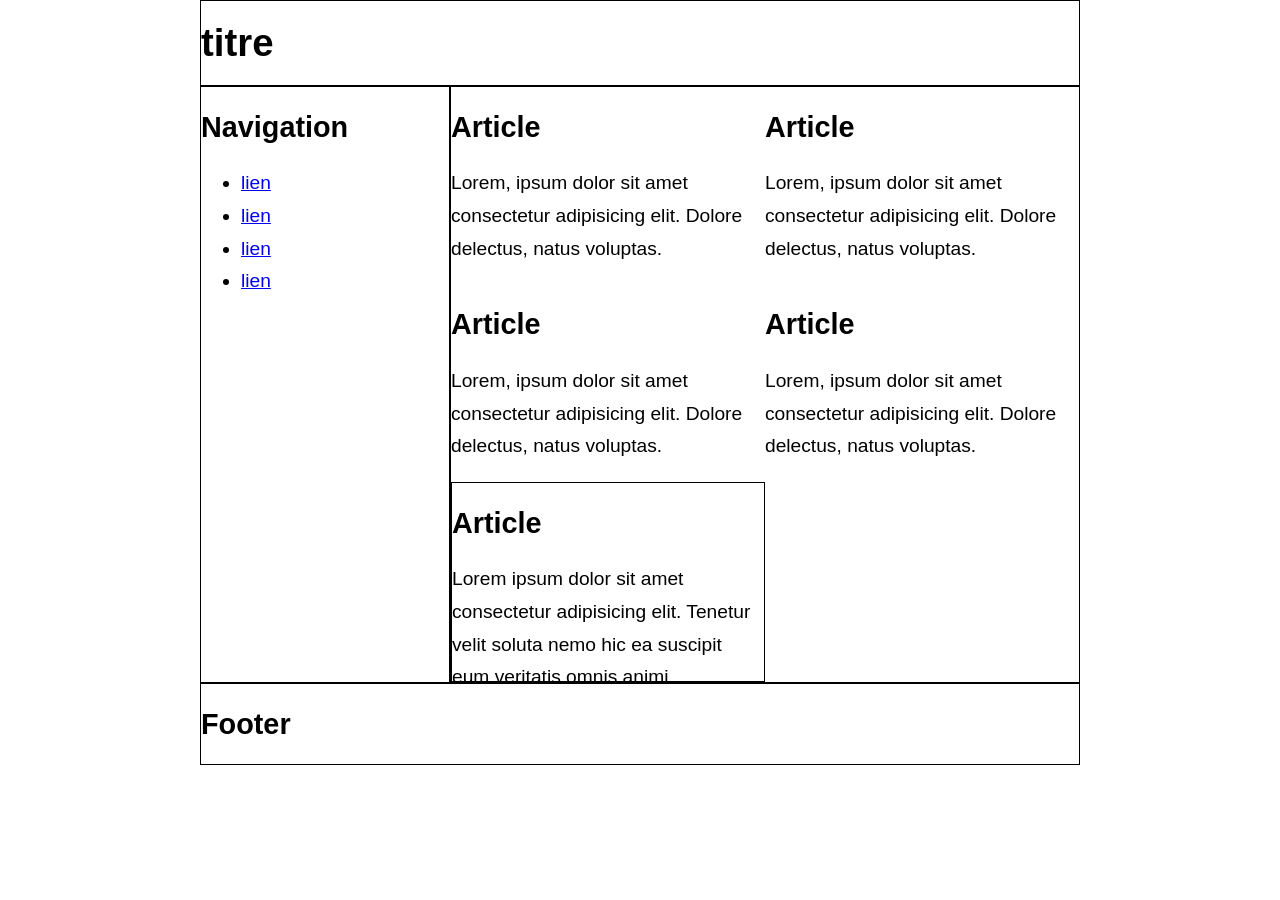
<file: emailing.html>
<!DOCTYPE html>
<html lang="fr">
<head>
    <meta charset="UTF-8">
    <meta name="viewport" content="width=device-width, initial-scale=1.0">
    <title>Exercice</title>
    <link rel="stylesheet" href="./css/exercice.css" />
</head>
<body>
    <div class="grid">
        <header>
            <h1>titre</h1>
        </header>
        <nav>
            <h2>Navigation</h2>
            <ul>
                <li><a href="#">lien</a></li>
                <li><a href="#">lien</a></li>
                <li><a href="#">lien</a></li>
                <li><a href="#">lien</a></li>
            </ul>
        </nav>
        <main>
            <section>
                <article>
                    <h2>Article</h2>
                    <p>
                        Lorem, ipsum dolor sit amet consectetur adipisicing elit. Dolore delectus, natus voluptas.
                    </p>
                </article>
                <article>
                    <h2>Article</h2>
                    <p>
                        Lorem, ipsum dolor sit amet consectetur adipisicing elit. Dolore delectus, natus voluptas.
                    </p>
                </article>
                <article>
                    <h2>Article</h2>
                    <p>
                        Lorem, ipsum dolor sit amet consectetur adipisicing elit. Dolore delectus, natus voluptas.
                    </p>
                </article>
                <article>
                    <h2>Article</h2>
                    <p>
                        Lorem, ipsum dolor sit amet consectetur adipisicing elit. Dolore delectus, natus voluptas.
                    </p>
                </article>
                <article style="height: 200px;border: 1px solid black;overflow: auto;">
                    <h2>Article</h2>
                    <p>
                        Lorem ipsum dolor sit amet consectetur adipisicing elit. Tenetur velit soluta nemo hic ea suscipit eum veritatis omnis animi temporibus praesentium quaerat voluptates quasi laborum placeat, in assumenda veniam voluptatum.
                    </p>
                </article>
            </section>
        </main>
        <footer>
            <h2>Footer</h2>
        </footer>
    </div>
</body>
</html>
</file>
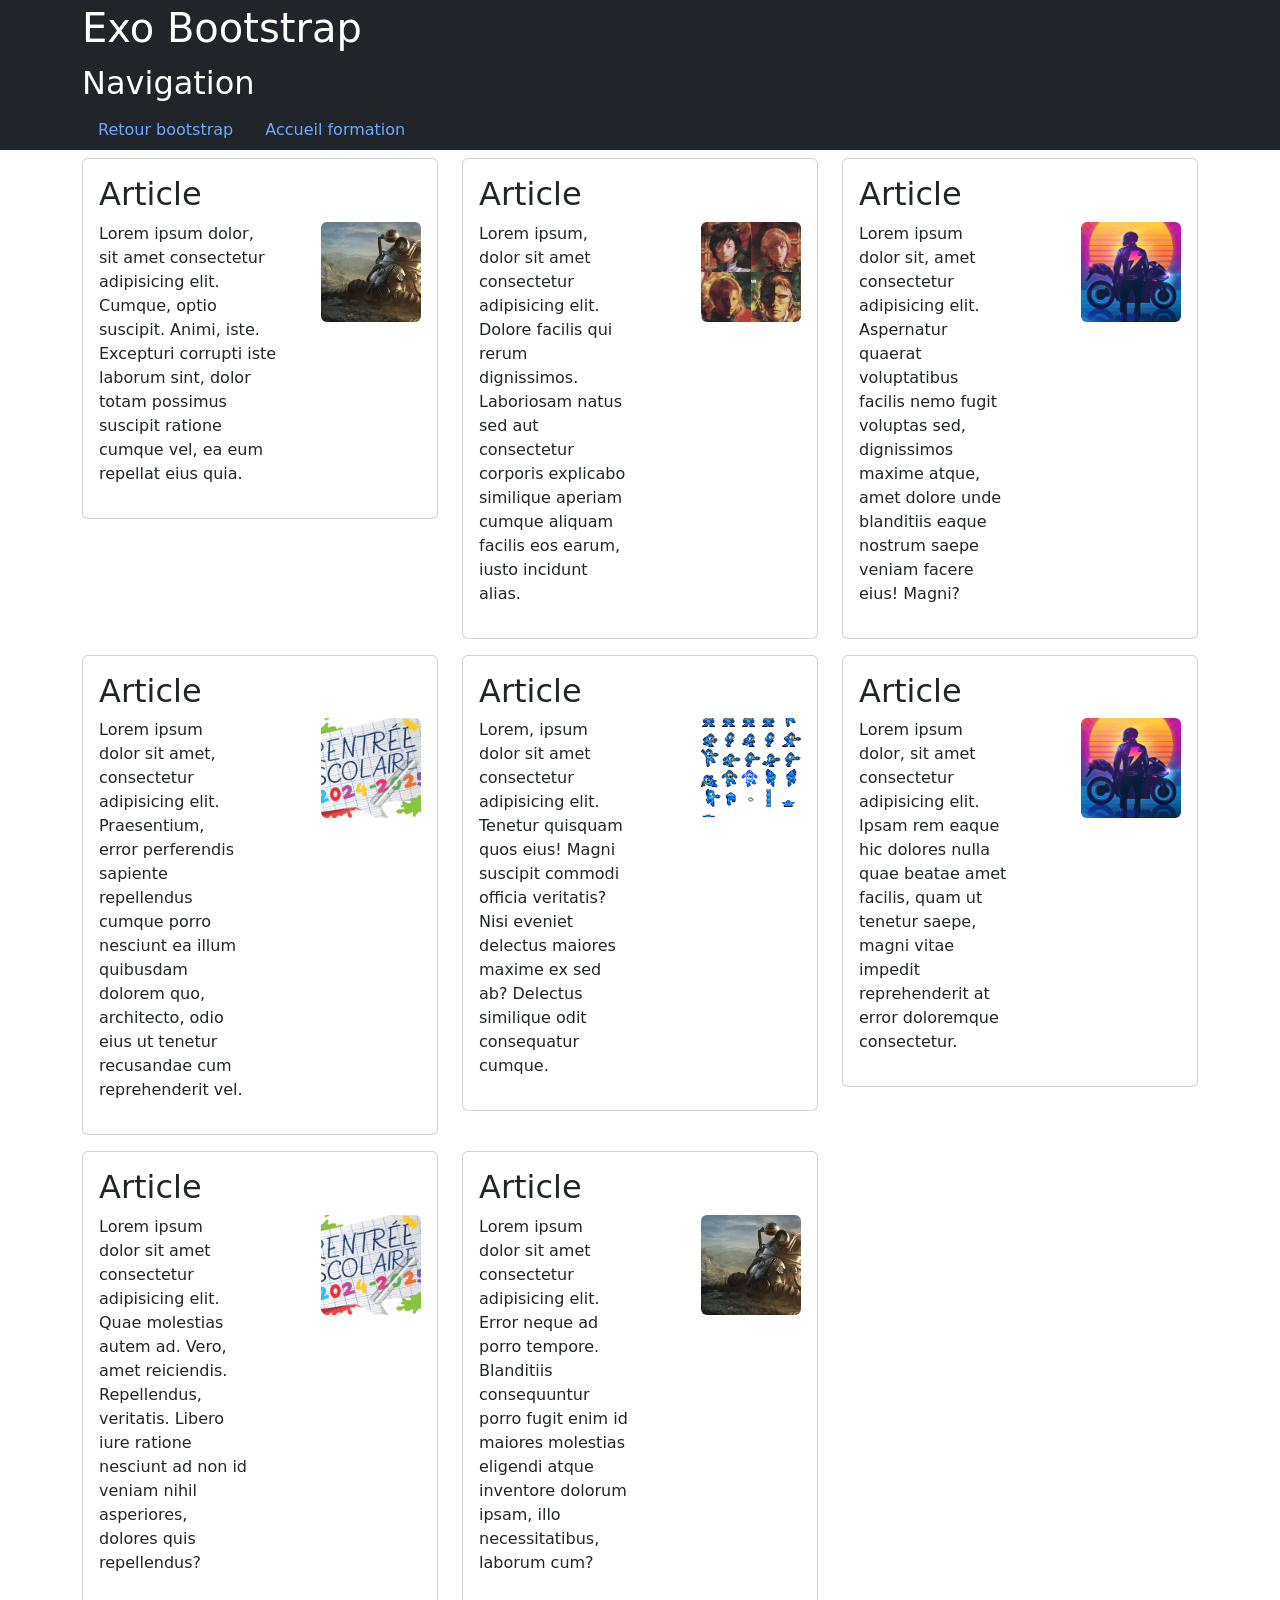
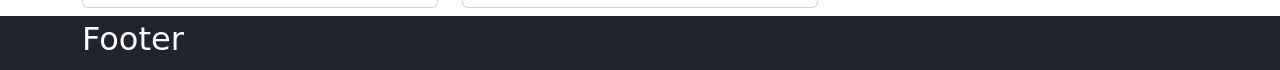
<file: exo-bootstrap.html>
<!DOCTYPE html>
<html lang="fr">

<head>
    <meta charset="UTF-8">
    <meta name="viewport" content="width=device-width, initial-scale=1.0">
    <title>Exo Bootstrap</title>
    <link rel="stylesheet" href="./css/bootstrap.css" />
    <link rel="stylesheet" href="./css/bootstrap-icons.min.css" />
    <script src="./js/bootstrap.bundle.js"></script>
</head>

<body>
    <header class="bg-dark text-white py-1" data-bs-theme="dark">
        <div class="container">
            <h1>Exo Bootstrap</h1>
        </div>
    </header>
    <nav class="bg-dark text-white" data-bs-theme="dark">
        <div class="container">
            <h2>Navigation</h2>
            <ul class="nav">
                <li class="nav-item"><a class="nav-link" href="./bootstrap.html">Retour bootstrap</a></li>
                <li class="nav-item"><a class="nav-link" href="./index.html">Accueil formation</a></li>
            </ul>
        </div>
    </nav>
    <main class="container">
        <section class="row">
            <article class="col-md-6 col-xl-4 my-2">
                <div class="card">
                    <div class="row card-body">
                        <h2>Article</h2>
                        <p class="col-7">
                            Lorem ipsum dolor, sit amet consectetur adipisicing elit. Cumque, optio suscipit. Animi, iste. Excepturi corrupti iste laborum sint, dolor totam possimus suscipit ratione cumque vel, ea eum repellat eius quia.
                        </p>
                        <figure class="col-5">
                            <img src="./images/cropped-wallhaven-fallout-4-01-3-640x360.jpg" width="100" height="100" class="object-fit-cover rounded float-end" />
                        </figure>
                    </div>
                </div>
            </article>
            <article class="col-md-6 col-xl-4 my-2">
                <div class="card">
                    <div class="row card-body">
                        <h2>Article</h2>
                        <p class="col">
                            Lorem ipsum, dolor sit amet consectetur adipisicing elit. Dolore facilis qui rerum dignissimos. Laboriosam natus sed aut consectetur corporis explicabo similique aperiam cumque aliquam facilis eos earum, iusto incidunt alias.
                        </p>
                        <figure class="col">
                            <img src="./images/multi-vignettes-sm-01.png" width="100" height="100" class="object-fit-cover rounded float-end" />
                        </figure>
                    </div>
                </div>
            </article>
            <article class="col-md-6 col-xl-4 my-2">
                <div class="card">
                    <div class="row card-body">
                        <h2>Article</h2>
                        <p class="col">
                            Lorem ipsum dolor sit, amet consectetur adipisicing elit. Aspernatur quaerat voluptatibus facilis nemo fugit voluptas sed, dignissimos maxime atque, amet dolore unde blanditiis eaque nostrum saepe veniam facere eius! Magni?
                        </p>
                        <figure class="col">
                            <img src="./images/synthwave-vibe-james-white-signalnoise.jpg" width="100" height="100" class="object-fit-cover rounded float-end" />
                        </figure>
                    </div>
                </div>
            </article>
            <article class="col-md-6 col-xl-4 my-2">
                <div class="card">
                    <div class="row card-body">
                        <h2>Article</h2>
                        <p class="col">
                            Lorem ipsum dolor sit amet, consectetur adipisicing elit. Praesentium, error perferendis sapiente repellendus cumque porro nesciunt ea illum quibusdam dolorem quo, architecto, odio eius ut tenetur recusandae cum reprehenderit vel.
                        </p>
                        <figure class="col">
                            <img src="./images/rentree_sco_24_25-990x500.jpg" width="100" height="100" class="object-fit-cover rounded float-end" />
                        </figure>
                    </div>
                </div>
            </article>
            <article class="col-md-6 col-xl-4 my-2">
                <div class="card">
                    <div class="row card-body">
                        <h2>Article</h2>
                        <p class="col">
                            Lorem, ipsum dolor sit amet consectetur adipisicing elit. Tenetur quisquam quos eius! Magni suscipit commodi officia veritatis? Nisi eveniet delectus maiores maxime ex sed ab? Delectus similique odit consequatur cumque.
                        </p>
                        <figure class="col">
                            <img src="./images/fan_made_megaman_8_bit_spritesheet__old__by_johncartoonist04_de34zsp-fullview.png" width="100" height="100" class="object-fit-cover rounded float-end" />
                        </figure>
                    </div>
                </div>
            </article>
            <article class="col-md-6 col-xl-4 my-2">
                <div class="card">
                    <div class="row card-body">
                        <h2>Article</h2>
                        <p class="col">
                            Lorem ipsum dolor, sit amet consectetur adipisicing elit. Ipsam rem eaque hic dolores nulla quae beatae amet facilis, quam ut tenetur saepe, magni vitae impedit reprehenderit at error doloremque consectetur.
                        </p>
                        <figure class="col">
                            <img src="./images/synthwave-vibe-james-white-signalnoise.jpg" width="100" height="100" class="object-fit-cover rounded float-end" />
                        </figure>
                    </div>
                </div>
            </article>
            <article class="col-md-6 col-xl-4 my-2">
                <div class="card">
                    <div class="row card-body">
                        <h2>Article</h2>
                        <p class="col">
                            Lorem ipsum dolor sit amet consectetur adipisicing elit. Quae molestias autem ad. Vero, amet reiciendis. Repellendus, veritatis. Libero iure ratione nesciunt ad non id veniam nihil asperiores, dolores quis repellendus?
                        </p>
                        <figure class="col">
                            <img src="./images/rentree_sco_24_25-990x500.jpg" width="100" height="100" class="object-fit-cover rounded float-end" />
                        </figure>
                    </div>
                </div>
            </article>
            <article class="col-md-6 col-xl-4 my-2">
                <div class="card">
                    <div class="row card-body">
                        <h2>Article</h2>
                        <p class="col">
                            Lorem ipsum dolor sit amet consectetur adipisicing elit. Error neque ad porro tempore. Blanditiis consequuntur porro fugit enim id maiores molestias eligendi atque inventore dolorum ipsam, illo necessitatibus, laborum cum?
                        </p>
                        <figure class="col">
                            <img src="./images/cropped-wallhaven-fallout-4-01-3-640x360.jpg" width="100" height="100" class="object-fit-cover rounded float-end" />
                        </figure>
                    </div>
                </div>
            </article>
        </section>
    </main>
    <footer class="bg-dark text-white py-1" data-bs-theme="dark">
        <div class="container">
            <h2>Footer</h2>
        </div>
    </footer>
</body>

</html>
</file>
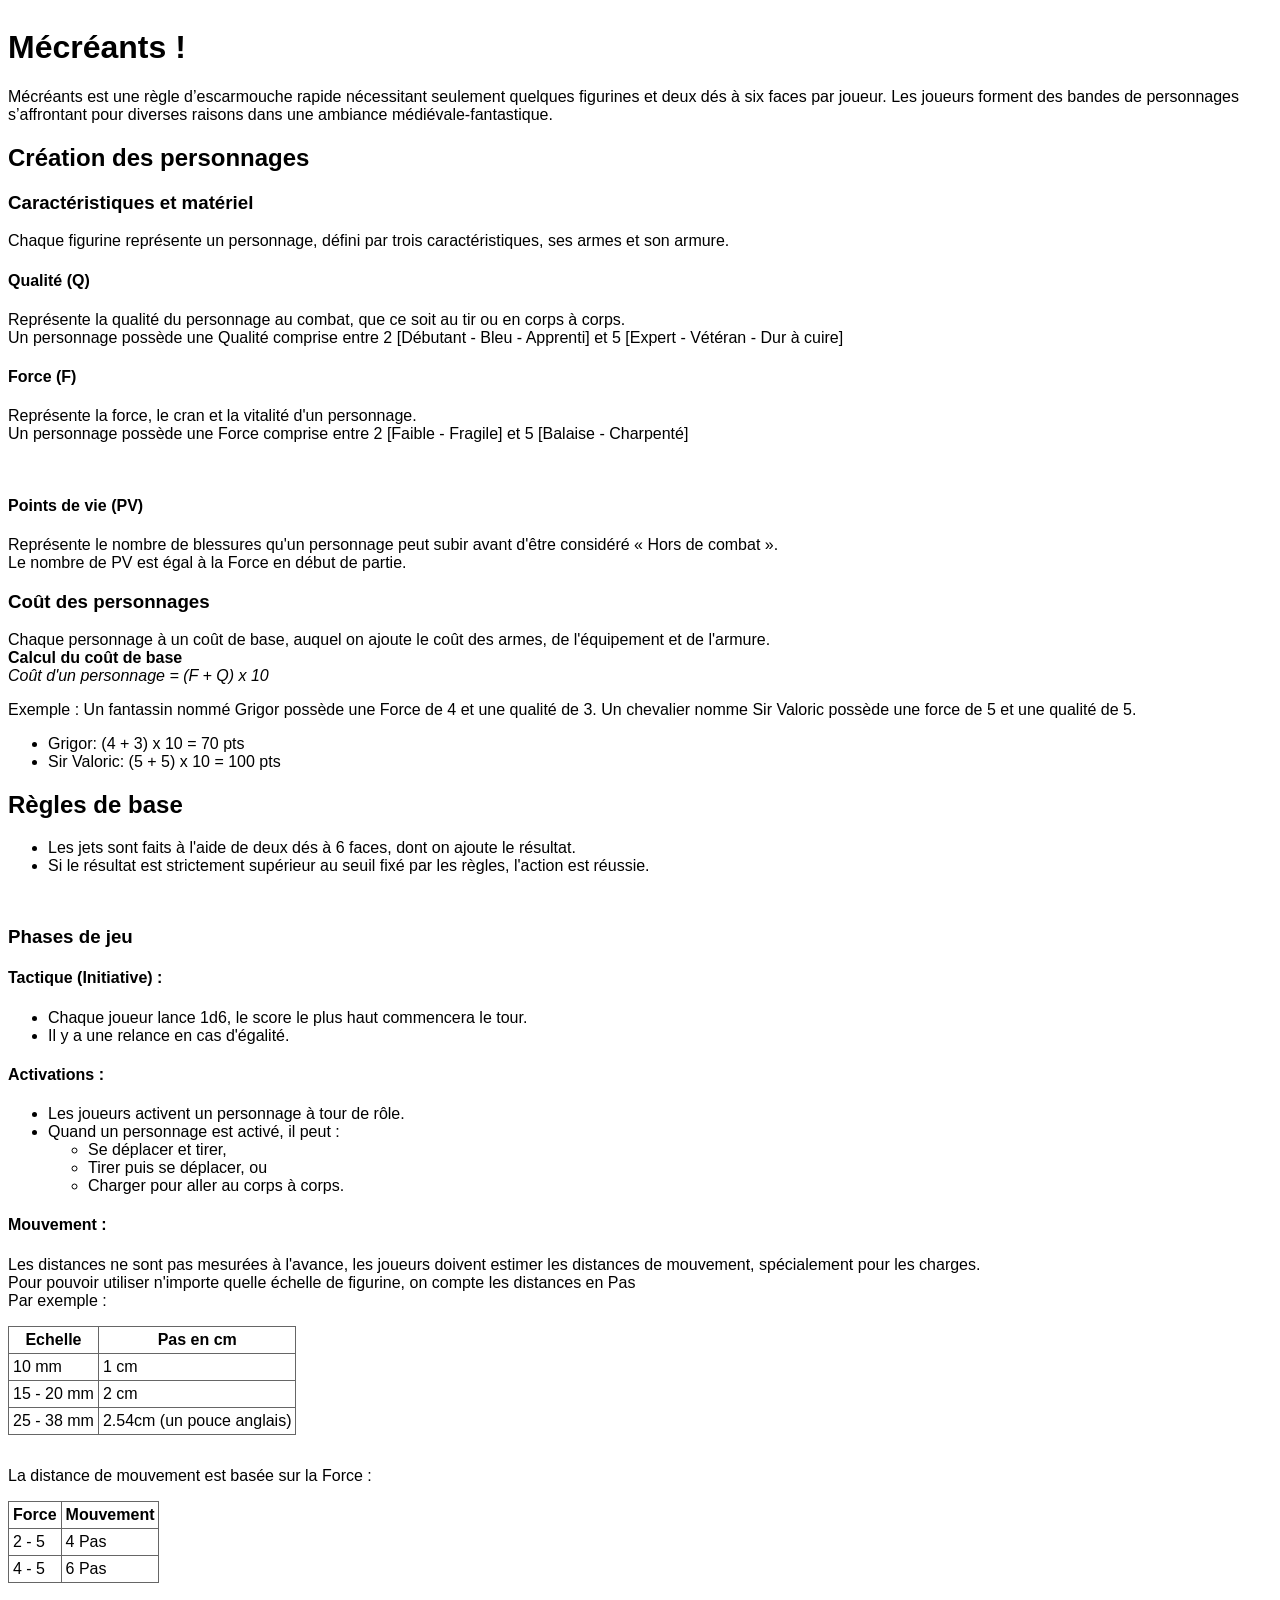
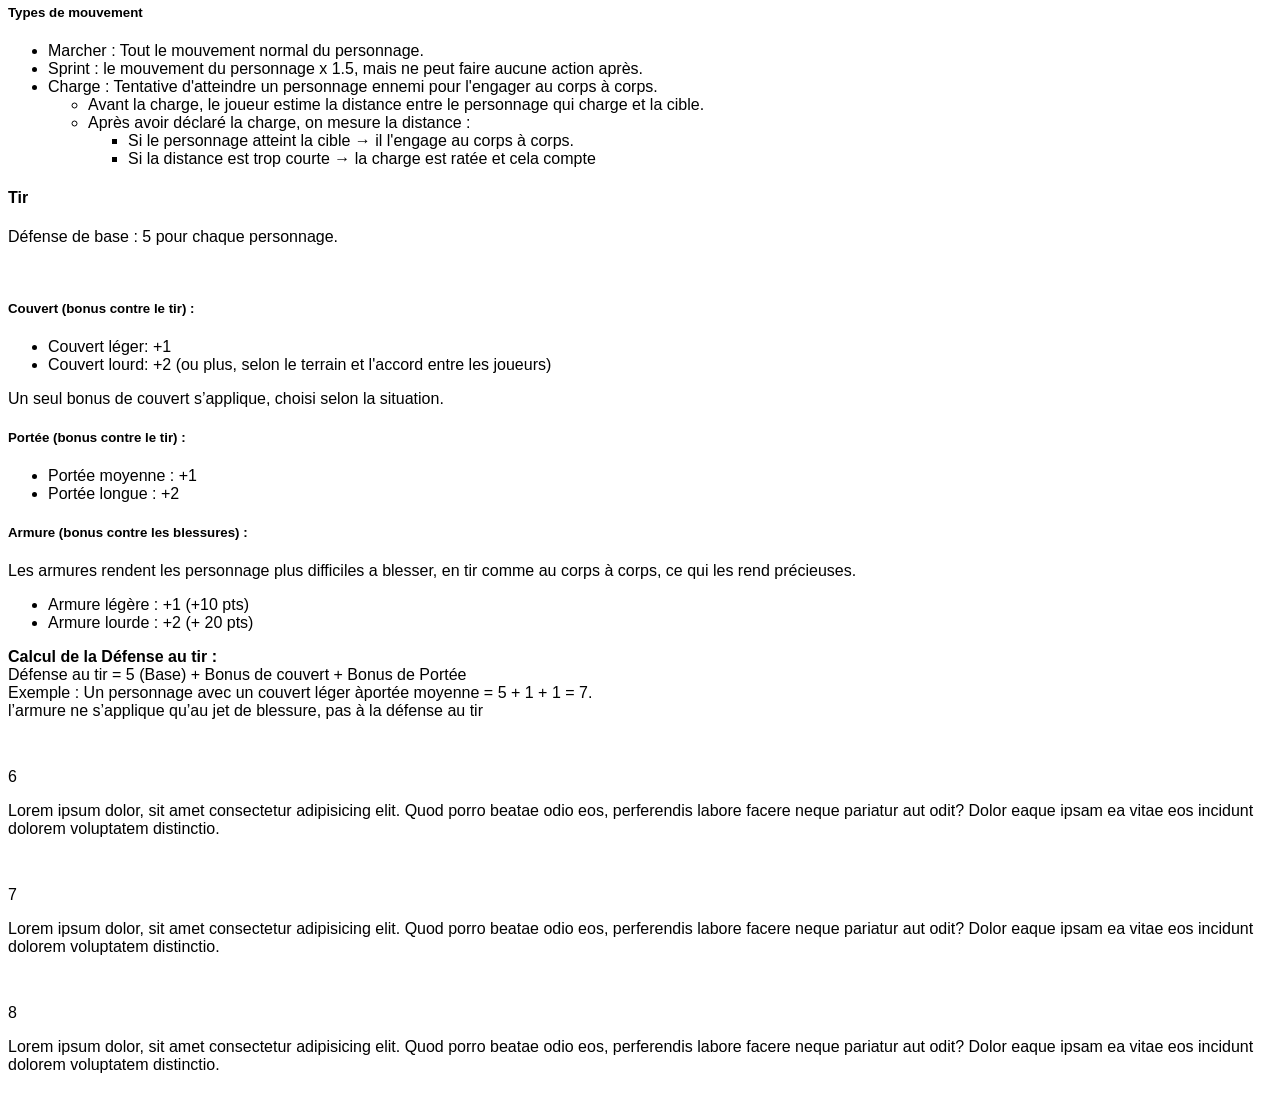
<file: print.html>
<!DOCTYPE html>
<html lang="fr">

<head>
    <meta charset="UTF-8">
    <meta name="viewport" content="width=device-width, initial-scale=1.0">
    <title>Document</title>
    <link rel="stylesheet" href="./css/print.css" />
</head>

<body>
    <main class="book">
        <div class="page page-1">
            <h1>
                Mécréants !
            </h1>
            <p>
                Mécréants est une règle d’escarmouche rapide nécessitant seulement quelques figurines et deux dés à six
                faces par joueur. Les joueurs forment des bandes de personnages s’affrontant pour diverses raisons dans
                une ambiance médiévale-fantastique.
            </p>
            <h2>Création des personnages</h2>
            <h3>
                Caractéristiques et matériel
            </h3>
            <p>
                Chaque figurine représente un personnage, défini par trois caractéristiques, ses armes et son armure.
            </p>
            <h4>
                Qualité (Q)
            </h4>
            <p>
                Représente la qualité du personnage au combat, que ce soit au tir ou en corps à corps.<br />
                Un personnage possède une Qualité comprise entre 2 [Débutant - Bleu - Apprenti] et 5 [Expert - Vétéran -
                Dur à cuire]
            </p>
            <h4>
                Force (F)
            </h4>
            <p>
                Représente la force, le cran et la vitalité d'un personnage.<br />
                Un personnage possède une Force comprise entre 2 [Faible - Fragile] et 5 [Balaise - Charpenté]
            </p>
        </div>
        <div class="page page-2">
            <h4>
                Points de vie (PV)
            </h4>
            <p>
                Représente le nombre de blessures qu'un personnage peut subir avant d'être considéré « Hors de combat
                ».<br />
                Le nombre de PV est égal à la Force en début de partie.
            </p>
            <h3>
                Coût des personnages
            </h3>
            <p>
                Chaque personnage à un coût de base, auquel on ajoute le coût des armes, de l'équipement et de
                l'armure.<br />
                <b>Calcul du coût de base</b><br />
                <i>Coût d'un personnage = (F + Q) x 10</i>
            </p>
            <p>
                Exemple : Un fantassin nommé Grigor possède une Force de 4 et une qualité de 3. Un chevalier nomme Sir
                Valoric possède une force de 5 et une qualité de 5.
            </p>
            <ul>
                <li>Grigor: (4 + 3) x 10 = 70 pts</li>
                <li>Sir Valoric: (5 + 5) x 10 = 100 pts</li>
            </ul>
            <h2>
                Règles de base
            </h2>
            <ul>
                <li>Les jets sont faits à l'aide de deux dés à 6 faces, dont on ajoute le résultat.</li>
                <li>Si le résultat est strictement supérieur au seuil fixé par les règles, l'action est réussie.</li>
            </ul>
        </div>
        <div class="page page-3">
            <h3>
                Phases de jeu
            </h3>
            <h4>
                Tactique (Initiative) :
            </h4>
            <ul>
                <li>Chaque joueur lance 1d6, le score le plus haut commencera le tour.</li>
                <li>Il y a une relance en cas d'égalité.</li>
            </ul>
            <h4>
                Activations :
            </h4>
            <ul>
                <li>Les joueurs activent un personnage à tour de rôle.</li>
                <li>Quand un personnage est activé, il peut :
                    <ul>
                        <li>Se déplacer et tirer,</li>
                        <li>Tirer puis se déplacer, ou</li>
                        <li>Charger pour aller au corps à corps.</li>
                    </ul>
                </li>
            </ul>
            <h4>
                Mouvement : 
            </h4>
            <p>
                Les distances ne sont pas mesurées à l'avance, les joueurs doivent estimer les distances de mouvement, spécialement pour les charges.<br />
                Pour pouvoir utiliser n'importe quelle échelle de figurine, on compte les distances en Pas<br />
                Par exemple :
            </p>
            <table>
                <tr>
                    <th>Echelle</th>
                    <th>Pas en cm</th>
                </tr>
                <tr>
                    <td>10 mm</td>
                    <td>1 cm</td>
                </tr>
                <tr>
                    <td>15 - 20 mm</td>
                    <td>2 cm</td>
                </tr>
                <tr>
                    <td>25 - 38 mm</td>
                    <td>2.54cm (un pouce anglais)</td>
                </tr>
            </table>
        </div>
        <div class="page page-4">
            <p>
                La distance de mouvement est basée sur la Force :
            </p>
            <table>
                <tr>
                    <th>Force</th>
                    <th>Mouvement</th>
                </tr>
                <tr>
                    <td>2 - 5</td>
                    <td>4 Pas</td>
                </tr>
                <tr>
                    <td>4 - 5</td>
                    <td>6 Pas</td>
                </tr>
            </table>
            <h5>Types de mouvement</h5>
            <ul>
                <li>Marcher : Tout le mouvement normal du personnage.</li>
                <li>Sprint : le mouvement du personnage x 1.5, mais ne peut faire aucune action après.</li>
                <li>Charge : Tentative d'atteindre un personnage ennemi pour l'engager au corps à corps.
                    <ul>
                        <li>Avant la charge, le joueur estime la distance entre le personnage qui charge et la cible.</li>
                        <li>Après avoir déclaré la charge, on mesure la distance :
                            <ul>
                                <li>Si le personnage atteint la cible → il l'engage au corps à corps.</li>
                                <li>Si la distance est trop courte → la charge est ratée et cela compte</li>
                            </ul>
                        </li>
                    </ul>
                </li>
            </ul>
            <h4>
                Tir
            </h4>
            <p>
                Défense de base : 5 pour chaque personnage.
            </p>
        </div>
        <div class="page page-5">
            <h5>
                Couvert (bonus contre le tir) :
            </h5>
            <ul>
                <li>Couvert léger: +1</li>
                <li>Couvert lourd: +2 (ou plus, selon le terrain et l'accord entre les joueurs)</li>
            </ul>
            <p>
                Un seul bonus de couvert s’applique, choisi selon la situation.
            </p>
            <h5>
                Portée (bonus contre le tir) :
            </h5>
            <ul>
                <li>Portée moyenne : +1</li>
                <li>Portée longue : +2</li>
            </ul>
            <h5>
                Armure (bonus contre les blessures) :
            </h5>
            <p>
                Les armures rendent les personnage plus difficiles a blesser, en tir comme au corps à corps, ce qui les rend précieuses.
            </p>
            <ul>
                <li>Armure légère : +1 (+10 pts)</li>
                <li>Armure lourde : +2 (+ 20 pts)</li>
            </ul>
            <p>
                <b>Calcul de la Défense au tir :</b><br />
                Défense au tir = 5 (Base) + Bonus de couvert + Bonus de Portée<br />
                Exemple : Un personnage avec un couvert léger àportée moyenne = 5 + 1 + 1 = 7.<br />
                l’armure ne s’applique qu’au jet de blessure, pas à la défense au tir
            </p>
        </div>
        <div class="page page-6">
            <p>
                6
            </p>
            <p>
                Lorem ipsum dolor, sit amet consectetur adipisicing elit. Quod porro beatae odio eos, perferendis labore
                facere neque pariatur aut odit? Dolor eaque ipsam ea vitae eos incidunt dolorem voluptatem distinctio.
            </p>
        </div>
        <div class="page page-7">
            <p>
                7
            </p>
            <p>
                Lorem ipsum dolor, sit amet consectetur adipisicing elit. Quod porro beatae odio eos, perferendis labore
                facere neque pariatur aut odit? Dolor eaque ipsam ea vitae eos incidunt dolorem voluptatem distinctio.
            </p>
        </div>
        <div class="page page-8">
            <p>
                8
            </p>
            <p>
                Lorem ipsum dolor, sit amet consectetur adipisicing elit. Quod porro beatae odio eos, perferendis labore
                facere neque pariatur aut odit? Dolor eaque ipsam ea vitae eos incidunt dolorem voluptatem distinctio.
            </p>
        </div>
    </main>
</body>

</html>
</file>
<file: css/style.css>
/*
Commentaire en CSS

CSS => Cascading Style Sheets (Feuilles de style en cascade)

La cascade 

Principe de base : Si on déclare du CSS pour un élément, la quasi-totalité des éléments à l'intérieur de celui-ci appliqueront ce style par HÉRITAGE

En revanche, si un style est appliqué en particulier à un des éléments à l'intérieur, ce style praticulier ira surcharger l'héritage

Les sélecteurs CSS

Pour appliquer des propriétés CSS (du style) sur des éléments et les éléments à l'intérieur, il faut indiquer au navigateurs quels sont es élément en utilsants un Sélecteur CSS.

# => sélécteur d'élément avec un id défini
    ATTENTION : Les id d'une page doivent être UNIQUES
    Ex : <h3 id="mise-a-zero-du-css">Mise à zéro du CSS</h3>

    Sélécteur : 
        #mise-a-zero-du-css{
            -- CSS
        }

. => sélécteur par nom de classe
    Ex : <span class="danger">code</span>
    Ex : <span class="danger toto">code</span>

    Sélécteur : 
    .danger{
        -- CSS
    }

balise => Sélécteur par nom de balise

    Ex : <h1>Titre</h1>

    Sélécteur : 
    h1{
        -- CSS
    }


En réalité : 
on mélange TOUT !

Sélecteur d'un élément particulier avec une classe particulière

<span class="danger"></span>
<button class="danger"></span>

.danger{
    color: darkred;
}

span.danger{
    font-weight: bold;
}

button.danger{
    border-color: darkred;
}

un élément ayant une classe particulière dans un élément particulier

Désignation par "filiation" large

article .danger{
    -- CSS
}

<article>
    <span class="danger">toto(article .danger)</span>
    <p class="danger">
        Applique article .danger
    </p>
    <div>
        <p>
            <b class="danger">toto (article .danger)</b>
        </p>
    </div>
</article>

Désignation par filiation directe

article > .danger{
    ---
}

seuls les élément directement enfant (1er degré) d'un article qui possèdent au moins la classe danger seront impacté

<article>
    <span class="danger">toto(article > .danger)</span>
    <p class="danger">
        Applique article > .danger
    </p>
    <div>
        <p>
            <b class="danger">toto (n'applique pas une div et un p entre lui et article)</b>
        </p>
    </div>
</article>

Sélecteur "magique"

* => n'importe quelle suite de caractère donc tous les éléments de la page

section * => tous les éléments, quelque soit le degré, dans un article

section > * => tous les éléments, du premier degré, dans une section

Pseudo-sélecteurs

before et after : c'est l'espace entre la marge intérieur d'un élément et sont contenu.

q::before, q::after{
    font-weight: bold;
}

Pseudo-classes

Certains éléments changent "d'état" dans leurs utilisation, par exemple, quand la souris passe "au dessus" (survol), un élément est dans l'état "survolé" :hover

q:hover{
    color: red;
    background-color: black;
    cursor: pointer;
}

quand un élément q est survolé, la police de caractère devient rouge et la couleur de fond passe au noir.

:root

Un espace de déclaration de propriétés CSS, qui s'appliquent à tout le document, avant le CSS du navigateur

il est possible de centraliser des comportements et des "standards" de style directement dans le root

Comme en CSS on peux déclarer des variables sous la forme --nom-de-variable ou --variable, etc. il divient facile de maîtriser la maintenance et les changements dans le css

Unités de tailles en CSS (en web)

Unités les plus souvent utilisées en web

px      =>  pixel il est possible de mesure avec des virgules, 23.8px
em      =>  cadratin. Historiquement unité de mesure en print sur les presses.
            Le cadratin se calcul par rapport à la taille du parent
rem     =>  cadratin racine, lui se calculera toujours depuis la taille racine du cadratin, 
            - soit celle du navigateur 
            - soit celle surchargée dans le :root
%       =>  La taille définie en % se calcule par rapport à l'espace disponible autour de l'élément définie en %
vw & vh =>  vw : viewport width (largeur de la surface d'affichage de l'appareil)
            vh : viewport height ( hauteur d'affichage de l'appareil)
            50vh => 50% de la taille d'affichage du l'appareil
            si la largeur d'affichage du site 360px (100vw)
            50vw = 180px

*/
/* QUand on importe un fichier CSS dans un autre fichier CSS, l'import doit faire parti des première lignes CSS hors commentaire */
/* déclarations dans le root */
@import url('./AARDC.css');
@import url('roboto.css');
:root{
    font-family: 'roboto', Arial, Helvetica, sans-serif;
    --font-size: 1.2rem;
    font-size: var(--font-size);
    line-height: 1.5rem;
    --header-bg-color: #167698;
    --header-color: white;
    --header-link-color: #CF3E36;
    --header-link-color-op-50: rgba(207, 62, 54, 0.5);
    --main-nav-bg-color: #167698;
    --main-nav-color: white;
    --main-nav-link-color: white;
    --general-link-color: #CF3E36;
    --gutter: 0.5rem;
    scroll-behavior: smooth;

    --light-border-color: #666;
    --dark-border-color: black;
    --info-border-color: #1583e3;
    --danger-border-color: #ea2a3d;
    --success-border-color: #07ca73;
    --warning-border-color: #ec8a12;
    
    --light-bg-color: #ddd;
    --dark-bg-color: #454545;
    --info-bg-color: #b4d0e8;
    --danger-bg-color: #f1aeb5;
    --success-bg-color: #a3cfbb;
    --warning-bg-color: #f1d3ae;

    --dark-color: white;
}

/* déclarations générales */

*, *::before, *::after{
    box-sizing: border-box;
}

a{
    text-decoration: none;
    color: var(--general-link-color);
}

.img-fluid{
    max-width: 100%;
}

/* déclaration des classes CSS */

.site-title{
    font-size: calc( 1.1rem + 3vw );
    line-height: calc( 1.1rem + 4vw );
    font-family: 'aardvark';
}

h1{
    font-family: 'aardvark';
    font-weight: normal;
}

.vignette-100,
.miniature-100, 
.avatar-100{
    width: 100px;
    height: 100px;
    margin: var(--gutter);
    object-position: center center;
    background-color: #333;
}

.vignette-100{
    object-fit: cover;
}

.miniature-100{
    object-fit: contain;
}

.avatar-100{
    object-fit: cover;
    border-radius: 50%;
}

.obj-pos-top{
    object-position: top;
}

figure.media-legend{
    background-color: #333;
    display: inline-block;
    padding: var(--gutter);
    border-radius: var(--gutter);
}

figure.media-legend > div{
    display: table;
    margin: 0 auto;
}

figure.media-legend figcaption{
    display: table-caption;
    caption-side: bottom;
    color: var(--header-color);
}

/* classe vidéo responsive */

figure.video{
    position: relative;
    height: 0;
    margin-left: 0;
    margin-right: 0;
}

figure.video > *{
    position: absolute; 
    width: 100%; 
    height: 100%;
    top: 0;
    left: 0;
    object-fit: cover;
}

.video-16-9{ 
    padding-bottom: 56.25%;
}

/* classes des message */

.message, .btn{
    font-size: 0.9rem;
    font-style: italic;
    border: 2px solid transparent;
    padding: calc(var(--gutter) /2 );
    border-radius: calc(var(--gutter) /2 );
    margin: var(--gutter);
}

.btn{
    font-style: normal;
}

.btn:hover, 
.btn:focus,
.btn:focus-visible{
    cursor: pointer;
    opacity: 0.8;
}

.message-info, .btn-info{
    border-color: var(--info-border-color);
    background-color: var(--info-bg-color);
}

.message-success, .btn-success{
    border-color: var(--success-border-color);
    background-color: var(--success-bg-color);
}

.message-warning, .btn-warning{
    border-color: var(--warning-border-color);
    background-color: var(--warning-bg-color);
}

.message-danger, .btn-danger{
    border-color: var(--danger-border-color);
    background-color: var(--danger-bg-color);
}

.message-light, .btn-light{
    border-color: var(--light-border-color);
    background-color: var(--light-bg-color);
}

.message-dark, .btn-dark{
    border-color: var(--dark-border-color);
    background-color: var(--dark-bg-color);
    color: var(--dark-color);
}

.badge{
    width: 200px;
    height: 200px;
    margin: var(--gutter);
    background: radial-gradient(rgba(0, 0, 0, 0) 50%, rgba(0, 0, 0, 0.8)), 
    url('../images/pip-boy-boy.png');
    background-color: brown;
    background-repeat: no-repeat;
    background-position: center center;
    background-size: contain;
    border-radius: 50%;
    border: 3px, solid cadetblue;
    box-shadow: 0px 0px 10px 1px;
}


/* déclarations selon la structure de la page HTML */

body > header > *,
body > nav > *,
main > header,
main > aside,
main > section > *,
body > footer > *{
    padding: 0 var(--gutter);
}

body{
    margin: 0;
}

body > header{
    background-color: var(--header-bg-color);
    color: var(--header-color);
}

body > nav{
    background-color: var(--main-nav-bg-color);
}

body > nav ul{
    margin: 0;
    list-style-type: none;
    padding: 0;
}

body > nav li{
    border-top: 1px solid var(--main-nav-link-color);
}

body > nav a{
    color: var(--main-nav-link-color);
    display: block;
    padding-left: var(--gutter);
    padding-right: var(--gutter);
}

body > nav a:hover,
body > nav a:focus, 
body > nav a:focus-visible{
    outline: none;
    color: var(--main-nav-bg-color);
    background-color: var(--main-nav-link-color);
}

body > footer{
    background-color: var(--main-nav-bg-color);
    color: var(--header-color);
}

/* media queries */

@media print{
    
    @page{
        size: A4;
        padding: 2cm 1.5cm;
    }

    body > nav,
    body > footer{
        display: none;
    }
}
/* Tout ce qui est déclaré avant la media querie suivante concerne une largeur d'écran inférieur strictement à 576px */

.container{
    width: 100%;
    margin-left: auto;
    margin-right: auto;
}

@media screen and (min-width: 576px) {
    .container{
        width: 540px;
    }

    body > nav ul{
        display: flex;
        flex-wrap: wrap;
    }

    body > nav li{
        border-top: unset;
    }

}

@media screen and (min-width: 768px) {
    .container{
        width: 720px;
    }

    .toc{
        column-count: 2;
    }
}

@media screen and (min-width: 992px) {
    .container{
        width: 960px;
    }

    main section{
        display: flex;
        flex-wrap: wrap;
    }

    main section > *{
        width: 100%;
    }

    main section article{
        width: 50%;
    }
}

@media screen and (min-width: 1200px) {
    .container{
        width: 1140px;
    }

    .toc{
        column-count: 3;
    }

    main section article{
        width: calc( 100% / 3);
    }
}

@media screen and (min-width: 1400px) {
    .container{
        width: 1320px;
    }
}
</file>
<file: bs-examples/carousel/carousel.css>
/* GLOBAL STYLES
-------------------------------------------------- */
/* Padding below the footer and lighter body text */

body {
  padding-top: 3rem;
  padding-bottom: 3rem;
  color: rgb(var(--bs-tertiary-color-rgb));
}


/* CUSTOMIZE THE CAROUSEL
-------------------------------------------------- */

/* Carousel base class */
.carousel {
  margin-bottom: 4rem;
}
/* Since positioning the image, we need to help out the caption */
.carousel-caption {
  bottom: 3rem;
  z-index: 10;
}

/* Declare heights because of positioning of img element */
.carousel-item {
  height: 32rem;
}


/* MARKETING CONTENT
-------------------------------------------------- */

/* Center align the text within the three columns below the carousel */
.marketing .col-lg-4 {
  margin-bottom: 1.5rem;
  text-align: center;
}
/* rtl:begin:ignore */
.marketing .col-lg-4 p {
  margin-right: .75rem;
  margin-left: .75rem;
}
/* rtl:end:ignore */


/* Featurettes
------------------------- */

.featurette-divider {
  margin: 5rem 0; /* Space out the Bootstrap <hr> more */
}

/* Thin out the marketing headings */
/* rtl:begin:remove */
.featurette-heading {
  letter-spacing: -.05rem;
}

/* rtl:end:remove */

/* RESPONSIVE CSS
-------------------------------------------------- */

@media (min-width: 40em) {
  /* Bump up size of carousel content */
  .carousel-caption p {
    margin-bottom: 1.25rem;
    font-size: 1.25rem;
    line-height: 1.4;
  }

  .featurette-heading {
    font-size: 50px;
  }
}

@media (min-width: 62em) {
  .featurette-heading {
    margin-top: 7rem;
  }
}
</file>
<file: css/animations.css>
/*
CSS animations
*/

.translation{
    transition: transform 0.5s;
}

.translation:hover{
    transform: translate(20px, -20px);
}

.scale-border{
    transition: transform 2s 1s ease, border 1s;
    border: 0px dashed transparent;
}

.scale-border:hover{
    transform: scale(1.1);
    border-color: red;
    border-width: 2px;
}

.espace-animation{
    width: 100%;
    padding-bottom: 40%;
    height: 0;
    position: relative;
    border: 1px solid black;
}

.cercle-animation{
    position: absolute;
    height: 50px;
    width: 50px;
    background-color: darkorange;
    border-radius: 50%;
    font-size: 30px;
    display: flex;
    justify-content: center;
    align-items: center;
    border: 3px solid #333;
}

.animation{
    /* description de l'animation */
    /*
    animation c'est une propriété raccourcie
    animation-name              : nom de l'animation
    animation-duration          : durée de l'animation
    animation-timing-function   : la vitesse constante ou non de l'animation
    animation-delay             : le délais avant que l'animation soit jouée
    animation-iteration-count   : le nombre de fois que se joue l'animation
    animation-direction         : le "sens" de l'animation (on commence par la première vers la dernière image clef ou l'inverse)
    */
    animation-name: fleche-qui-bouge;
    animation-timing-function: ease;
    animation-duration: 5s;
    animation-iteration-count: infinite;
}

/* Il faut maintenant décrire les images clefs de l'animations : les étapes cléfs dans lesquelles des changement sont apportés à lélément animé */

@keyframes fleche-qui-bouge{
    0%{
        left: 0%;
        top: 25%;
        transform: rotate(0deg);
    }
    20%{
        top: 0%;
    }
    50%{
        left: 50%;
        top: 25%;
        transform: rotate(360deg);
    }
    100%{
        left: 0%;
        top: 25%;
    }
}

.cadre-chargement{
    width: 100%;
    border: 1px solid var(--success-border-color);
    margin: var(--gutter);
    height: auto;
}

.chargement{
    height: 0.8rem;
    margin: var(--gutter);
}

.chargement > *{
    width: 100%;
    height: 100%;
    background-color: var(--success-border-color);
    transform-origin: left center;
    animation-name: chargement;
    animation-duration: 3s;
    animation-direction: alternate;
    animation-iteration-count: infinite;
}

@keyframes chargement{
    0%{
        transform: scaleX(0);
    }
    90%{
        transform: scaleX(1);
    }
}

.charge-1{
    animation-timing-function: ease;
}

.charge-2{
    animation-timing-function: ease-in-out;
}

.charge-3{
    animation-timing-function: ease-in;
}

.charge-4{
    animation-timing-function: steps(10, end);
}

.charge-5{
    animation-timing-function: ease-out;
}

.charge-6{
    animation-timing-function: linear;
}

.clignoter{
    animation: clignoter 0.4s infinite alternate;
}

@keyframes clignoter{
    from{
        opacity: 1;
    }
    to{
        opacity: 0;
    }
}
</file>
<file: css/contact.css>
/*
CSS dédié aux page de formulaire

il est possible de'utiliser les attribut d'un élément pour les sélecteurs CSS 

[attribut] un élément ayant l'attribut
[aria-valuenow] les éléments possèdant l'attribut "aria-valuenow"

[type="text"] => les éléments ayantl'attribut type="text"

input[type="text"],
input[type="email"],
input[type="number"]{
    // les input de type text, email et number
}

*/

:root{
    --form-border-radius: calc( var(--gutter) / 2) ;
}

fieldset{
    border: 2px solid rgb(80, 80, 80);
    border-radius: var(--form-border-radius);
}

form.form-contact input[type="text"],
form.form-contact input[type="email"],
form.form-contact input[type="number"],
form.form-contact select, form.form-contact textarea{
    font-size: 1rem;
    border: 2px solid rgb(80, 80, 80);
    border-radius: var(--form-border-radius);
}

form.form-contact select{
    height: 1.5rem;
}

form.form-contact{
    max-width: 600px;
    margin-left: auto;
    margin-right: auto;
}

form.form-contact textarea{
    width: 100%;
    height: 25vh;
}

form.form-contact input[type="text"]:valid,
form.form-contact input[type="email"]:valid,
form.form-contact input[type="number"]:valid,
form.form-contact select:valid, form.form-contact textarea:valid{
    border-color: var(--success-border-color);
}

form.form-contact input[type="text"]:invalid,
form.form-contact input[type="email"]:invalid,
form.form-contact input[type="number"]:invalid,
form.form-contact select:invalid, form.form-contact textarea:invalid{
    border-color: var(--danger-border-color);
}
</file>
<file: css/exercice.css>
/* 
mise à 0 du CSS et mise en application des bases de l'accessibilité 

- police sans empatement
- police plus grande
- hauteur de ligne plus grande
- calcul de la taille des boîtes depuis l'extérieur des bordures

*/

:root{
    font-family: Arial, Helvetica, sans-serif;
    font-size: 1.2rem;
    line-height: 1.7rem;
}

*,
*::before,
*::after{
    box-sizing: border-box;
}

body{
    margin: 0;
}

.grid > header,
.grid > nav,
.grid > main,
.grid > footer{
    border: 1px solid black;
}

/* CSS général aplliqué partout et quand largeur d'affichage < 900px */

.grid{
    width: 100%;
    margin-left: auto;
    margin-right: auto;
    /* préparer la grille avec des aires de modèle */
    display: grid;
    grid-template-columns: 250px auto;
    grid-template-areas: 
        'header header'
        'nav nav'
        'main main'
        'footer footer'
    ;
}

/* associer les éléments du site aux aires du modèle grille */

.grid > header{
    grid-area: header;
}

.grid > nav{
    grid-area: nav;
}

.grid > main{
    grid-area: main;
}

.grid > footer{
    grid-area: footer;
}

/* CSS applliqué en surcharge dès qu'on atteint un affichage de 900px et plus */

@media screen and (min-width: 900px) {
    .grid{
        width: 880px;
        grid-template-areas: 
            'header header'
            'nav main'
            'footer footer'
        ;
    }

    .grid main section{
        display: flex;
        flex-wrap: wrap;
    }

    .grid main section article{
        width: 50%;
    }
}
</file>
<file: css/print.css>
:root {
  font-family: Arial, Helvetica, sans-serif;
}

body{
    margin: 0;
}

table{
    border-collapse: collapse;
}

td, th{
    border: 1px solid #666;
    padding: 0.25rem;
}

@media screen {
    .page{
        padding: 0.5rem;
    }
}

@media print {
    body{
        font-size: 65%;
    }

    td, th{
        font-size: 45%;
    }

    h1{
        font-size: 1rem;
    }

  @page {
    size: landscape;
    margin: 0;
    bleed: 0;
  }

  .book {
    width: 100vw;
    height: 100vh;
    display: grid;
    gap: 0px;
    grid-template-areas:
      "page-5 page-4 page-3 page-2"
      "page-6 page-7 page-8 page-1";
    grid-template-columns: repeat(4, 25%);
    grid-template-rows: repeat(2, 50%);
  }

  .page {
    background: white;
    padding: 0.2rem;
    overflow: hidden;
    border: 1px solid rgba(0, 0, 0, 0.2);
  }

  .page-1 {
    grid-area: page-1;
  }

  .page-2 {
    grid-area: page-2;
  }

  .page-3 {
    grid-area: page-3;
  }

  .page-4 {
    grid-area: page-4;
  }

  .page-5 {
    grid-area: page-5;
  }

  .page-6 {
    grid-area: page-6;
  }

  .page-7 {
    grid-area: page-7;
  }

  .page-8 {
    grid-area: page-8;
  }

    .page-5,
  .page-4,
  .page-3,
  .page-2 {
    transform: rotate(180deg) translateX(-0.1px);
  }
}
</file>
